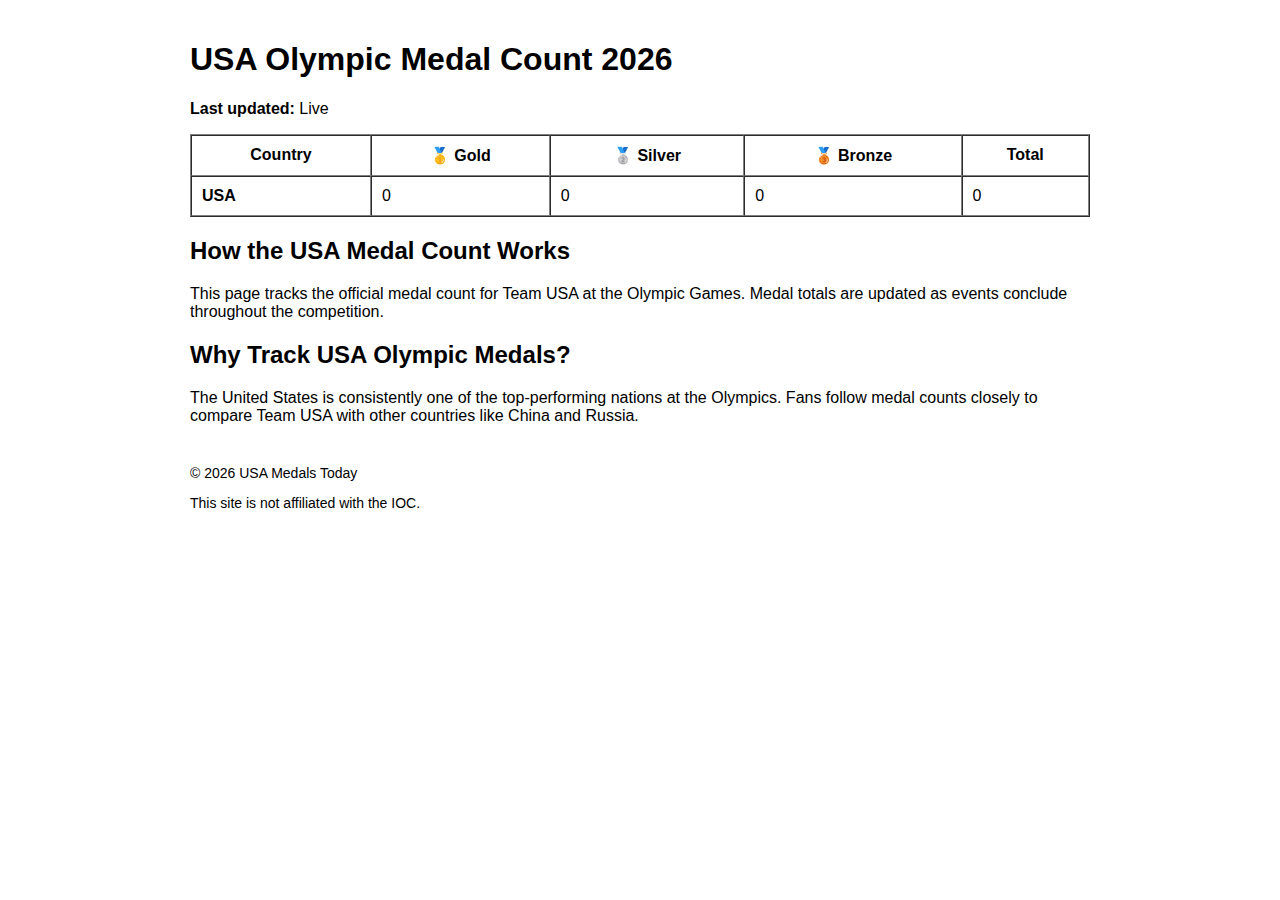
<file: index.html>
<!DOCTYPE html>
<html lang="en">
<head>
  <meta charset="UTF-8" />
  <title>USA Olympic Medal Count 2026 | Live Medal Tracker</title>
  <meta name="description" content="Live USA Olympic medal count updated daily. Track gold, silver, bronze, and total medals for Team USA." />
  <meta name="viewport" content="width=device-width, initial-scale=1.0" />
</head>
<body style="font-family: Arial, sans-serif; padding: 20px; max-width: 900px; margin: auto;">
  <h1>USA Olympic Medal Count 2026</h1>

  <p><strong>Last updated:</strong> Live</p>

  <table border="1" cellpadding="10" cellspacing="0" width="100%">
    <tr>
      <th>Country</th>
      <th>🥇 Gold</th>
      <th>🥈 Silver</th>
      <th>🥉 Bronze</th>
      <th>Total</th>
    </tr>
    <tr>
      <td><strong>USA</strong></td>
      <td>0</td>
      <td>0</td>
      <td>0</td>
      <td>0</td>
    </tr>
  </table>

  <h2>How the USA Medal Count Works</h2>
  <p>
    This page tracks the official medal count for Team USA at the Olympic Games.
    Medal totals are updated as events conclude throughout the competition.
  </p>

  <h2>Why Track USA Olympic Medals?</h2>
  <p>
    The United States is consistently one of the top-performing nations at the Olympics.
    Fans follow medal counts closely to compare Team USA with other countries like China and Russia.
  </p>

  <footer style="margin-top: 40px; font-size: 14px;">
    <p>© 2026 USA Medals Today</p>
    <p>This site is not affiliated with the IOC.</p>
  </footer>
</body>
</html>
</file>
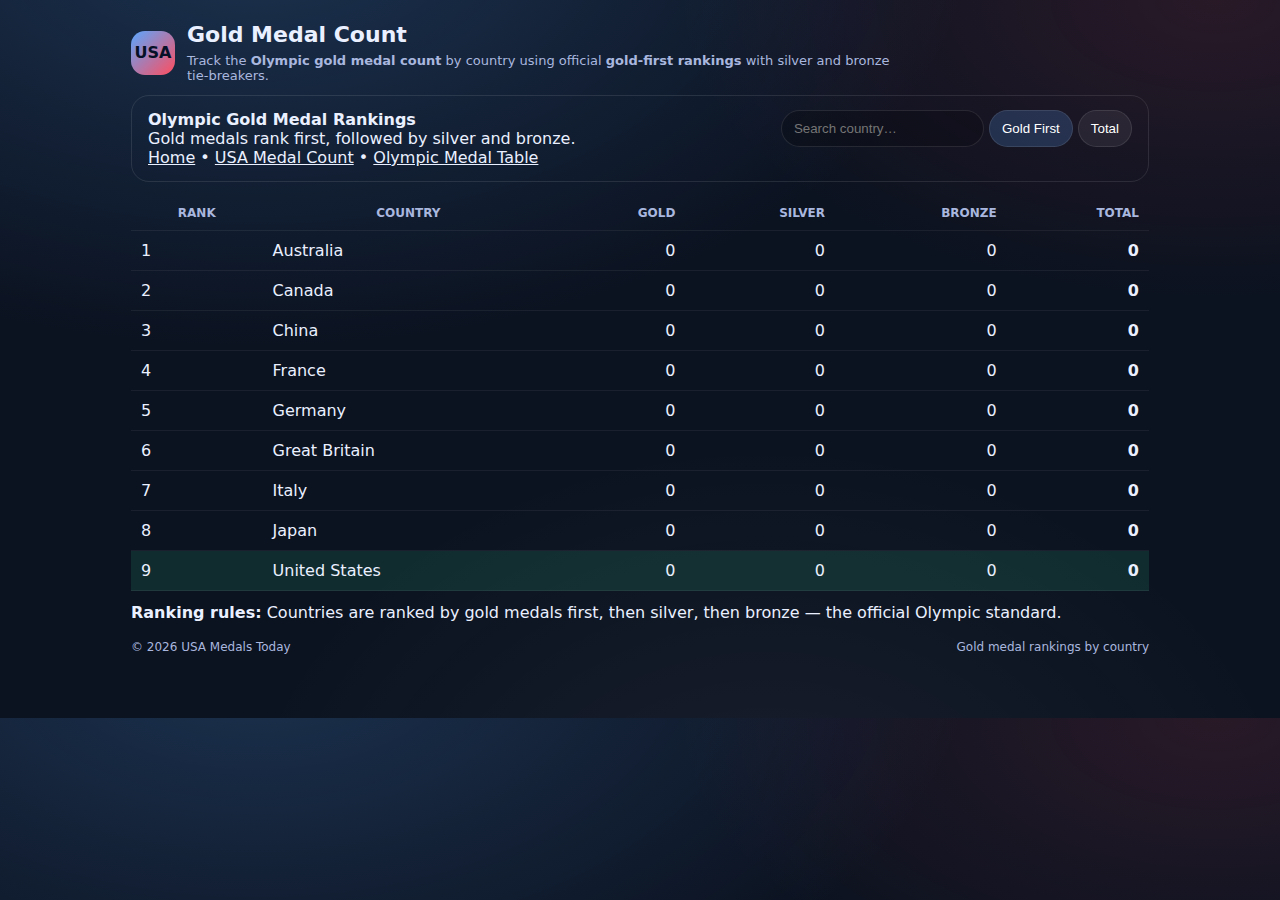
<file: public/gold-medal-count.html>
<!doctype html>
<html lang="en">
<head>
  <meta charset="utf-8" />
  <meta name="viewport" content="width=device-width,initial-scale=1" />
  <meta name="robots" content="index,follow" />
  <meta name="theme-color" content="#0b1220" />

  <title>Gold Medal Count | Olympic Gold Medals by Country</title>
  <meta name="description" content="Gold medal count with Olympic rankings by country. Track gold medals first with silver and bronze tie-breakers. Fast, mobile-friendly, and SEO-ready." />

  <!-- Canonical -->
  <link rel="canonical" href="https://usamedalstoday.com/gold-medal-count.html" />

  <!-- Open Graph -->
  <meta property="og:type" content="website" />
  <meta property="og:title" content="Gold Medal Count | Olympic Gold Medals by Country" />
  <meta property="og:description" content="Track the Olympic gold medal count and rankings by country using official gold-first standings." />
  <meta property="og:url" content="https://usamedalstoday.com/gold-medal-count.html" />

  <!-- Twitter -->
  <meta name="twitter:card" content="summary" />
  <meta name="twitter:title" content="Gold Medal Count | Olympic Gold Medals by Country" />
  <meta name="twitter:description" content="Track the Olympic gold medal count and rankings by country using official gold-first standings." />

  <!-- Structured Data -->
  <script type="application/ld+json">
  {
    "@context":"https://schema.org",
    "@type":"WebPage",
    "name":"Gold Medal Count",
    "url":"https://usamedalstoday.com/gold-medal-count.html",
    "description":"Gold medal count with Olympic rankings by country using gold-first standings.",
    "inLanguage":"en"
  }
  </script>

  <style>
    /* === SAME CSS AS OTHER PAGES (UNCHANGED) === */
    :root{
      --bg:#0b1220;
      --text:#eaf0ff;
      --muted:#a9b7df;
      --line:rgba(255,255,255,.10);
      --usaRed:#ff4d5e;
      --usaBlue:#5aa7ff;
      --usaWhite:rgba(255,255,255,.92);
      --accent: var(--usaBlue);
      --good:#38d996;
      --shadow: 0 10px 30px rgba(0,0,0,.35);
      --radius: 18px;
      --radius2: 14px;
      --max: 1050px;
      --sans: ui-sans-serif, system-ui, -apple-system, Segoe UI, Roboto, Helvetica, Arial, "Apple Color Emoji","Segoe UI Emoji";
    }
    *{box-sizing:border-box}
    body{
      margin:0;
      font-family: var(--sans);
      color: var(--text);
      background:
        radial-gradient(1200px 700px at 20% -10%, rgba(90,167,255,.22), transparent 60%),
        radial-gradient(900px 500px at 95% 0%, rgba(255,77,94,.12), transparent 60%),
        radial-gradient(900px 700px at 60% 120%, rgba(255,255,255,.06), transparent 60%),
        var(--bg);
    }
    a{color:inherit}
    .wrap{max-width:var(--max);margin:0 auto;padding:22px 16px 64px;}
    header{display:flex;gap:14px;justify-content:space-between;margin-bottom:12px;}
    @media(max-width:860px){header{flex-direction:column}}
    .brand{display:flex;gap:12px;align-items:center;}
    .logo{width:44px;height:44px;border-radius:14px;background:linear-gradient(135deg,#5aa7ff,#ff4d5e);display:grid;place-items:center;font-weight:900;color:#061026;}
    .brand h1{margin:0;font-size:22px}
    .brand p{margin:6px 0 0;color:var(--muted);font-size:13px;max-width:720px}
    .hero{border:1px solid var(--line);border-radius:var(--radius);margin-bottom:14px}
    .heroInner{padding:14px 16px;display:flex;justify-content:space-between;gap:12px;flex-wrap:wrap}
    .search{border-radius:999px;border:1px solid var(--line);padding:10px 12px;background:#0003;color:white}
    .pill{border-radius:999px;border:1px solid var(--line);padding:10px 12px;background:#fff1;color:white;cursor:pointer}
    .pill.primary{background:#5aa7ff33}
    table{width:100%;border-collapse:collapse}
    th,td{padding:10px;border-bottom:1px solid #ffffff10}
    th{font-size:12px;color:var(--muted);text-transform:uppercase}
    .countryCell{display:flex;gap:10px;align-items:center}
    .flag{font-size:16px}
    .num{text-align:right}
    .usaRow td{background:#38d99622}
    footer{margin-top:18px;font-size:12px;color:var(--muted);display:flex;justify-content:space-between;gap:10px;flex-wrap:wrap}
  </style>
</head>

<body>
<div class="wrap">
<header>
  <div class="brand">
    <div class="logo">USA</div>
    <div>
      <h1>Gold Medal Count</h1>
      <p>
        Track the <strong>Olympic gold medal count</strong> by country using official
        <strong>gold-first rankings</strong> with silver and bronze tie-breakers.
      </p>
    </div>
  </div>
</header>

<section class="hero">
  <div class="heroInner">
    <div>
      <strong>Olympic Gold Medal Rankings</strong>
      <div class="small">
        Gold medals rank first, followed by silver and bronze.
        <br>
        <a href="/">Home</a> •
        <a href="/usa-medal-count.html">USA Medal Count</a> •
        <a href="/olympic-medal-table.html">Olympic Medal Table</a>
      </div>
    </div>
    <div>
      <input id="search" class="search" placeholder="Search country…" />
      <button class="pill primary" id="btnSortGold">Gold First</button>
      <button class="pill" id="btnSortTotal">Total</button>
    </div>
  </div>
</section>

<table>
  <thead>
    <tr>
      <th>Rank</th>
      <th>Country</th>
      <th class="num">Gold</th>
      <th class="num">Silver</th>
      <th class="num">Bronze</th>
      <th class="num">Total</th>
    </tr>
  </thead>
  <tbody id="tableBody"></tbody>
</table>

<p class="small" style="margin-top:12px">
<strong>Ranking rules:</strong> Countries are ranked by gold medals first,
then silver, then bronze — the official Olympic standard.
</p>

<footer>
  <div>© <span id="year"></span> USA Medals Today</div>
  <div>Gold medal rankings by country</div>
</footer>
</div>

<script>
const ALL_COUNTRIES = ["United States","China","Japan","Great Britain","France","Germany","Italy","Australia","Canada"];
const MEDAL_OVERRIDES = {};
const tableBody = document.getElementById("tableBody");
const search = document.getElementById("search");
let sortMode = "gold";

function rows(){
  return ALL_COUNTRIES.map(c=>{
    const m = MEDAL_OVERRIDES[c]||{};
    const g=m.gold||0,s=m.silver||0,b=m.bronze||0;
    return {c,g,s,b,t:g+s+b};
  });
}

function render(){
  let r = rows();
  r.sort((a,b)=>{
    if(sortMode==="gold"){
      return b.g-a.g||b.s-a.s||b.b-a.b||a.c.localeCompare(b.c);
    }
    return b.t-a.t||b.g-a.g||b.s-a.s||b.b-a.b||a.c.localeCompare(b.c);
  });
  const q = search.value.toLowerCase();
  tableBody.innerHTML = r.filter(x=>x.c.toLowerCase().includes(q)).map((x,i)=>`
    <tr class="${x.c==="United States"?"usaRow":""}">
      <td>${i+1}</td>
      <td>${x.c}</td>
      <td class="num">${x.g}</td>
      <td class="num">${x.s}</td>
      <td class="num">${x.b}</td>
      <td class="num"><b>${x.t}</b></td>
    </tr>
  `).join("");
}

document.getElementById("btnSortGold").onclick=()=>{sortMode="gold";render();}
document.getElementById("btnSortTotal").onclick=()=>{sortMode="total";render();}
search.oninput=render;
document.getElementById("year").textContent=new Date().getFullYear();

render();
</script>
</body>
</html>
</file>
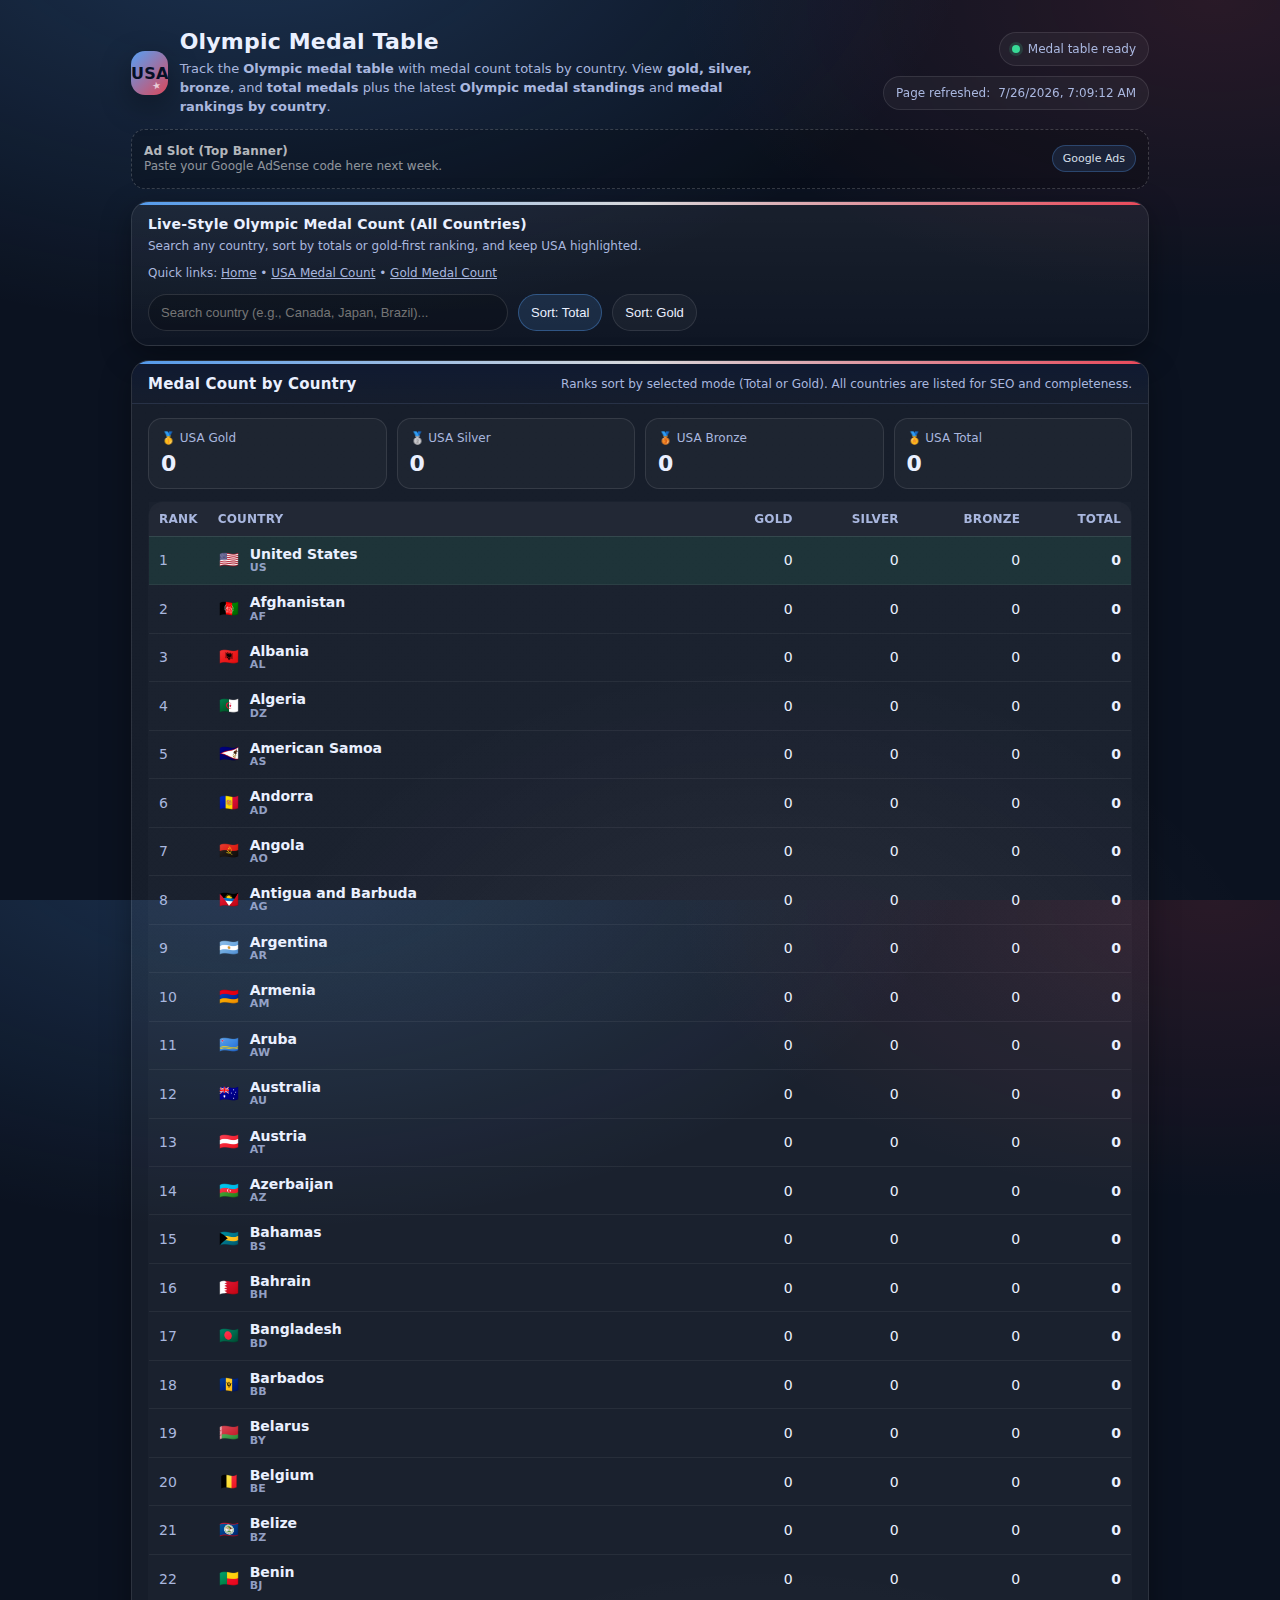
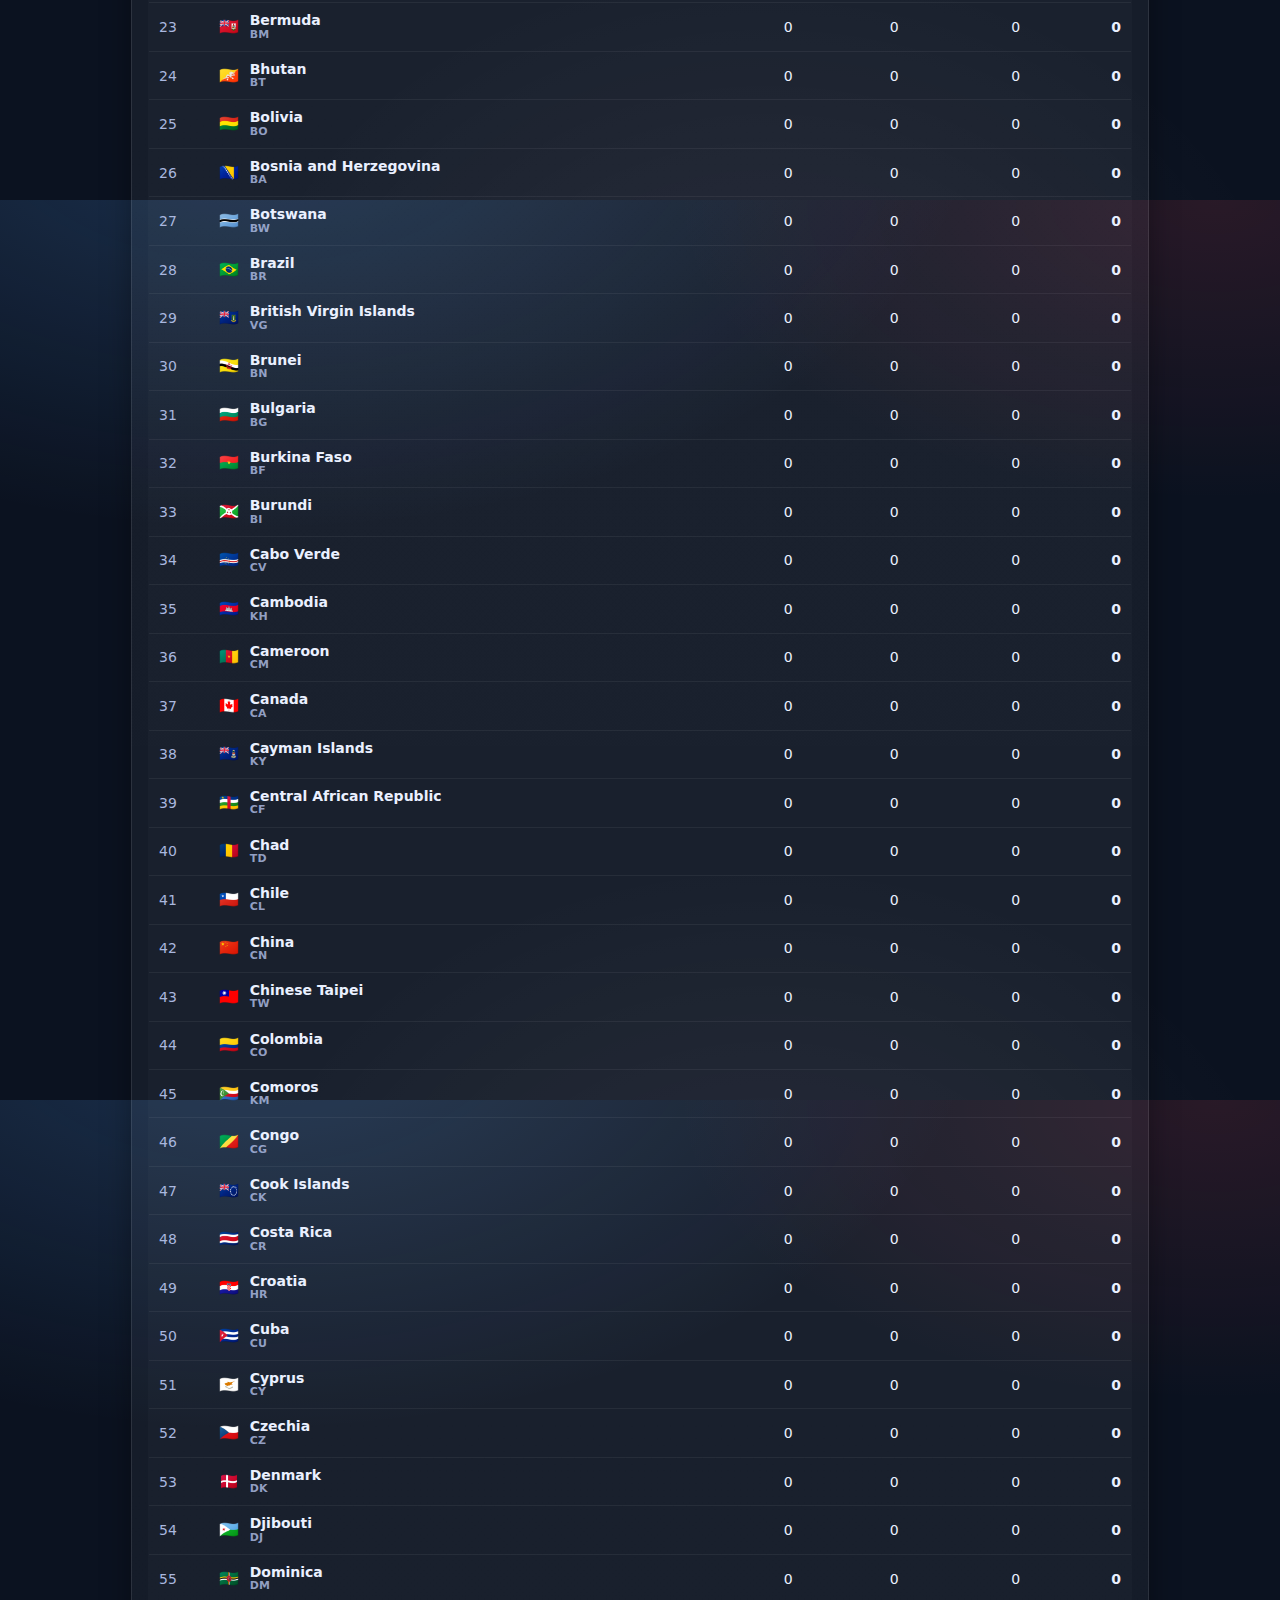
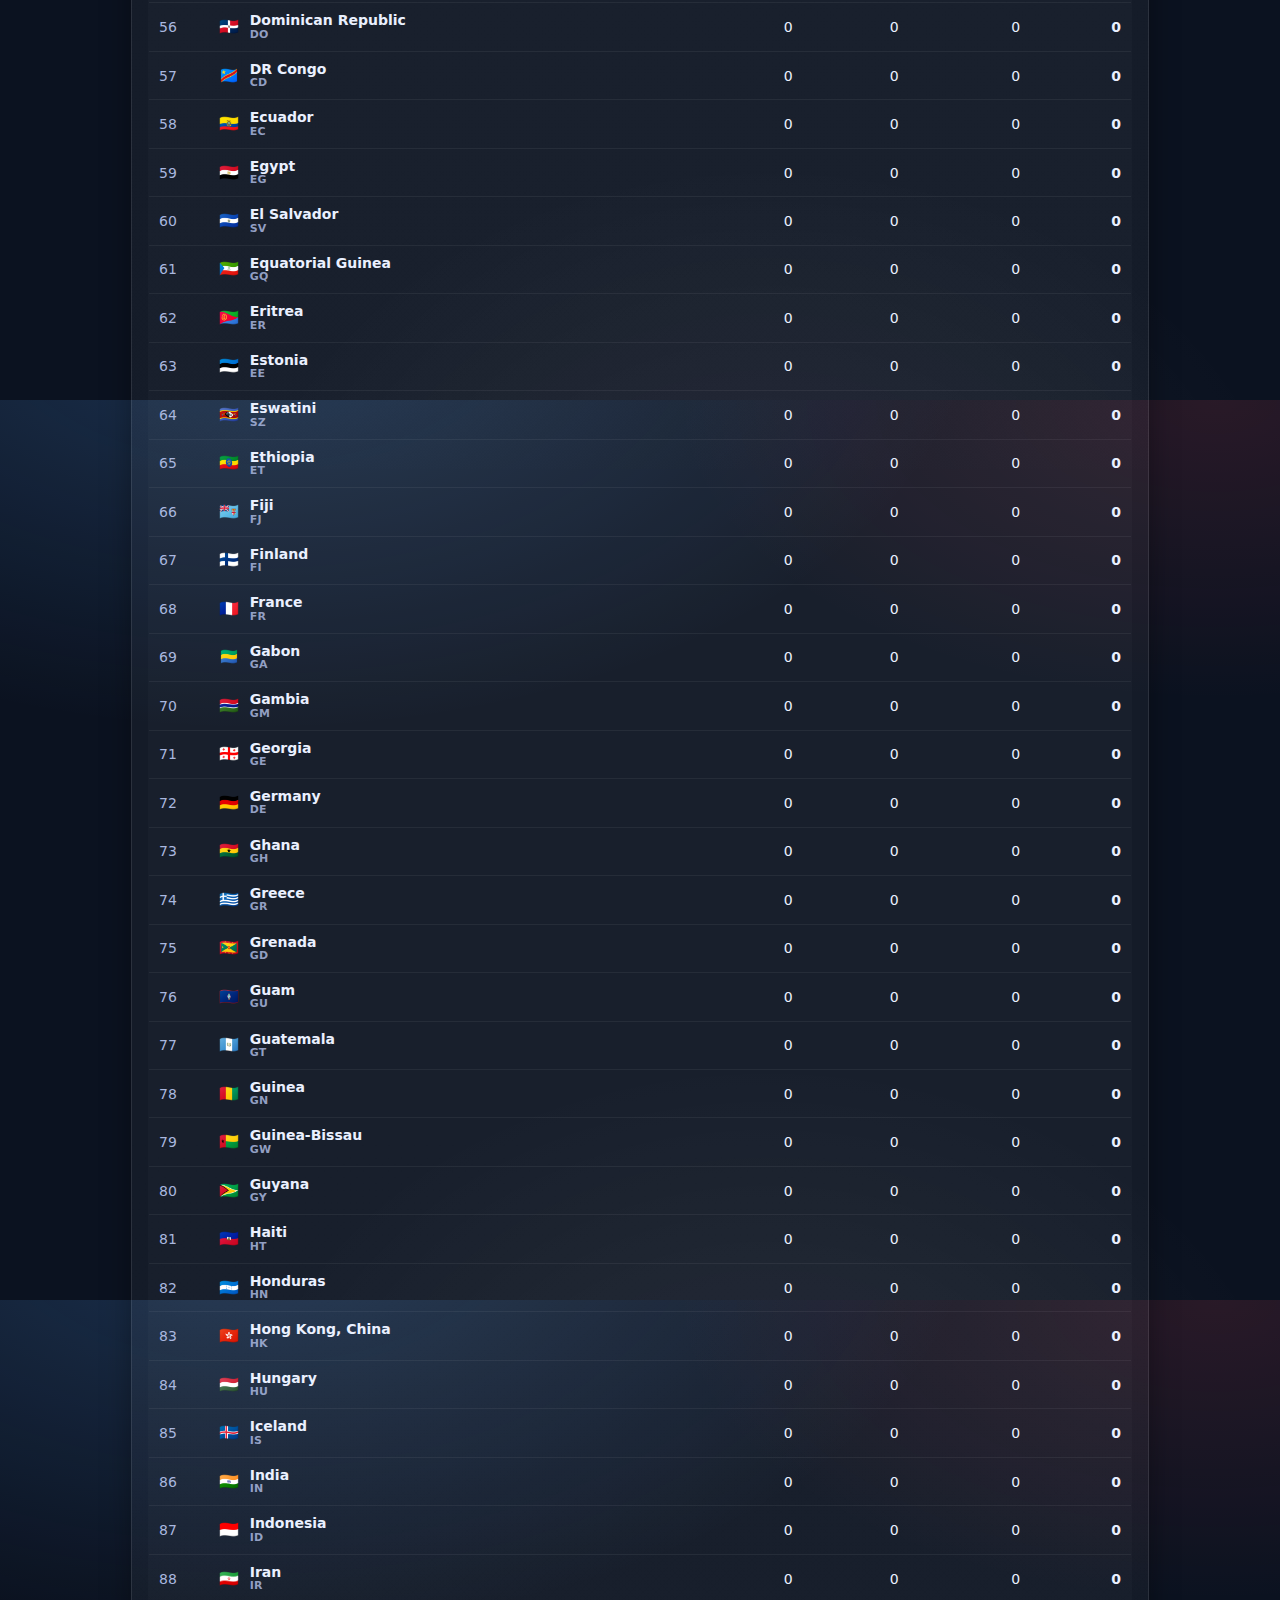
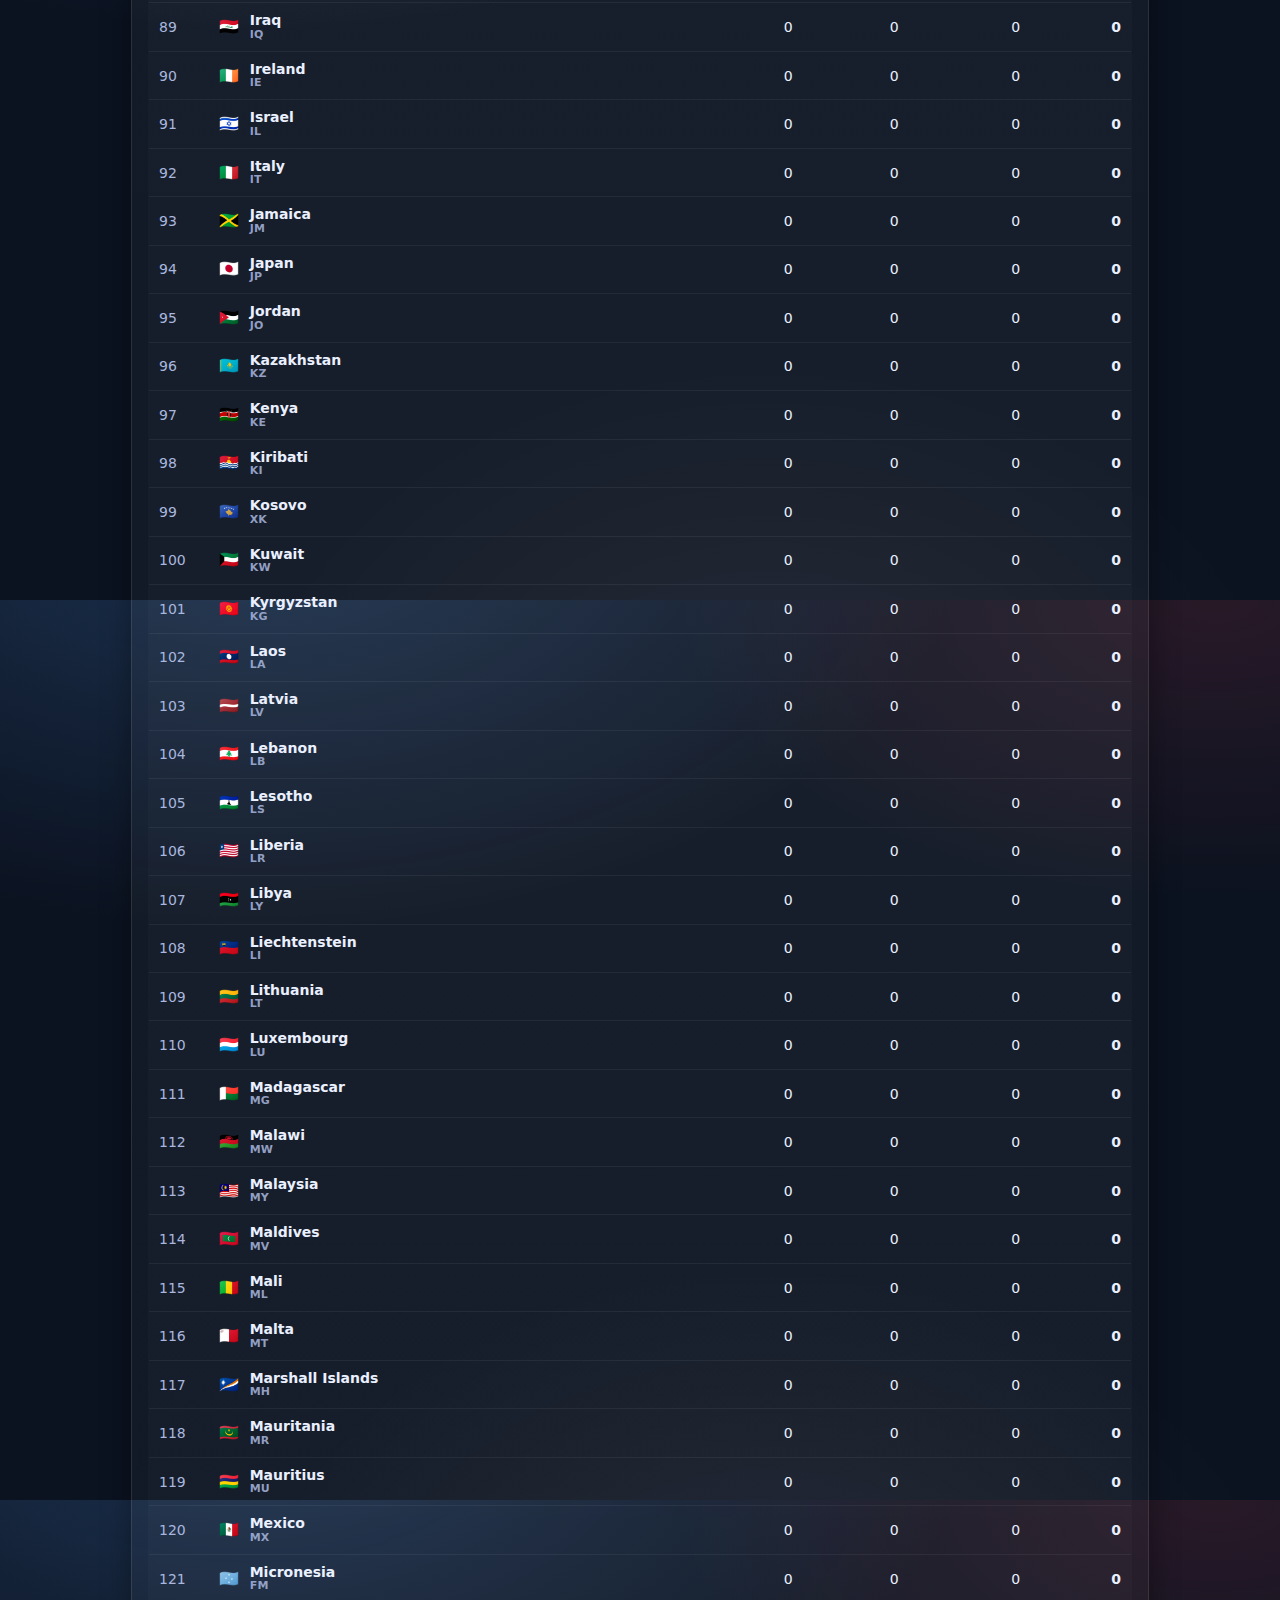
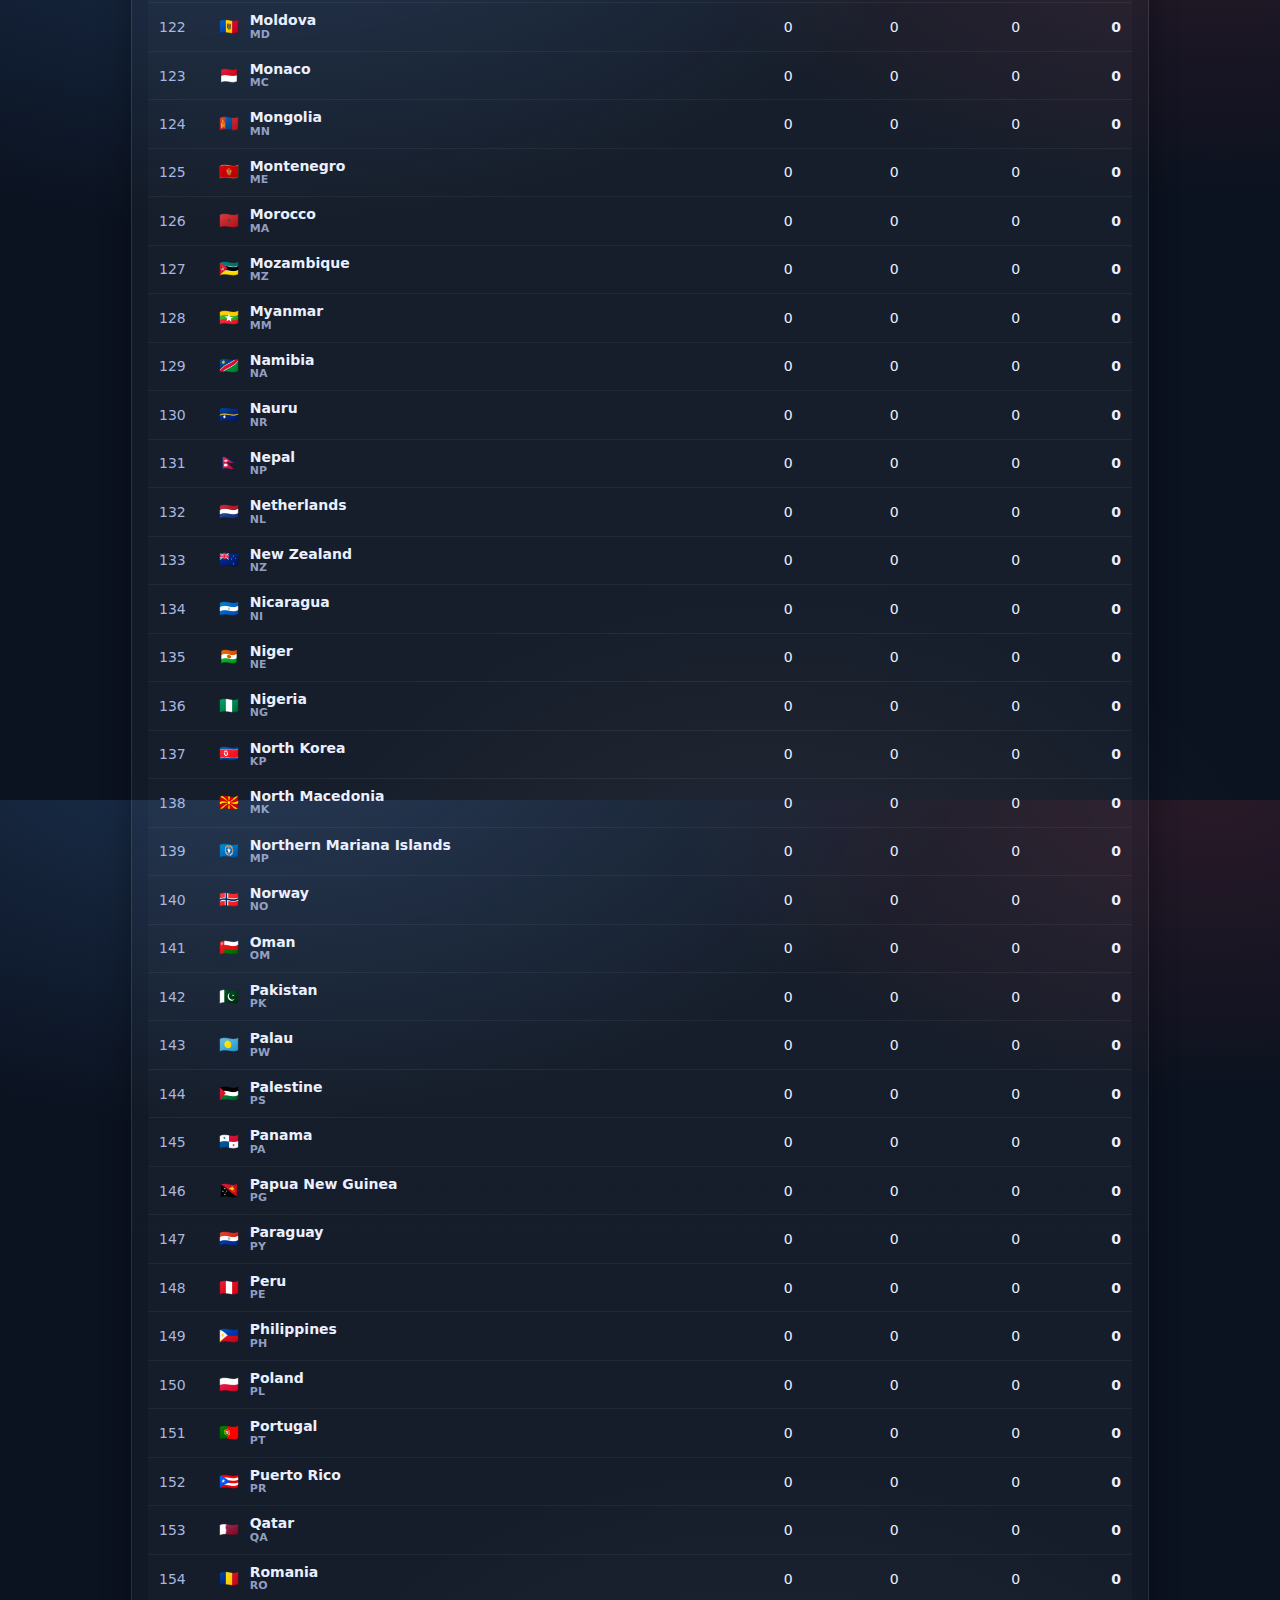
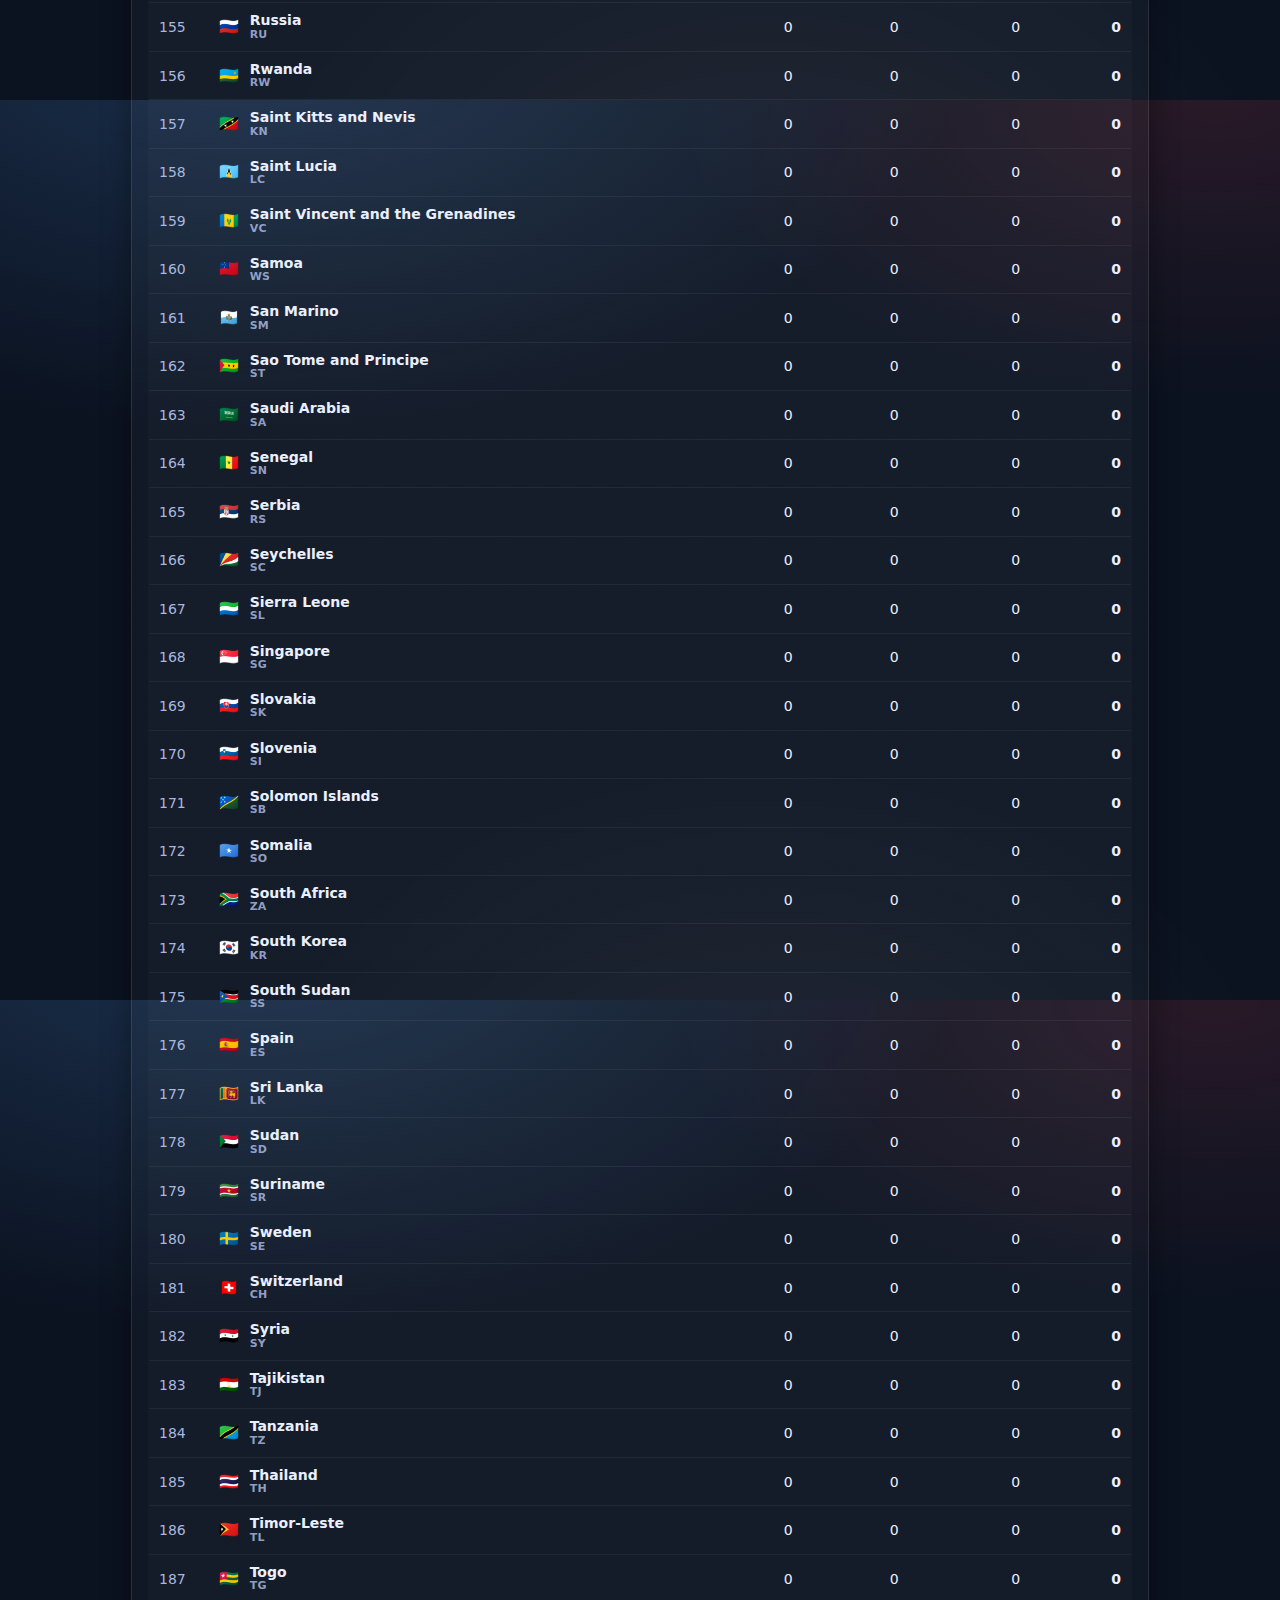
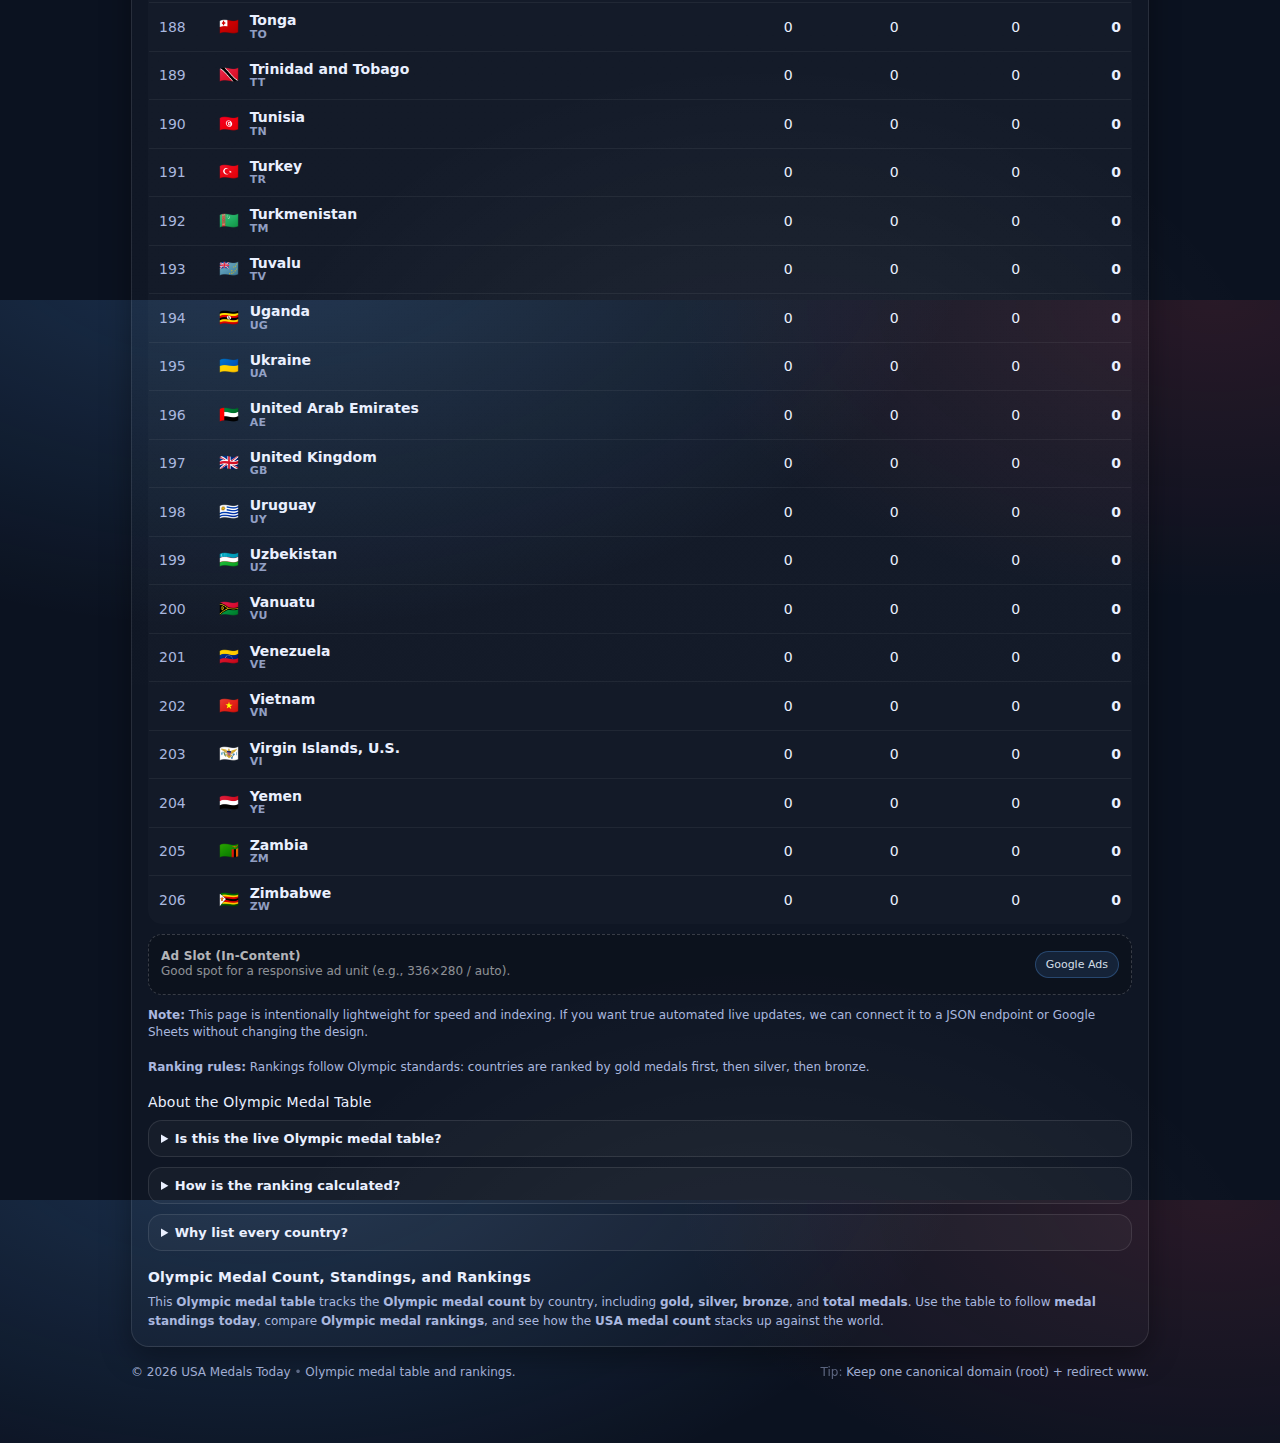
<file: public/olympic-medal-table.html>
<!doctype html>
<html lang="en">
<head>
  <script async src="https://pagead2.googlesyndication.com/pagead/js/adsbygoogle.js?client=ca-pub-8025748227928688"
     crossorigin="anonymous"></script>
  <meta charset="utf-8" />
  <meta name="viewport" content="width=device-width,initial-scale=1" />
  <meta name="robots" content="index,follow" />
  <meta name="theme-color" content="#0b1220" />

  <title>Olympic Medal Table | Live Medal Count by Country</title>
  <meta name="description" content="Olympic medal table with rankings by country. Track gold, silver, bronze, total medals, and medal standings today—fast, mobile-friendly, and SEO-ready." />

  <!-- Canonical -->
  <link rel="canonical" href="https://usamedalstoday.com/olympic-medal-table.html" />

  <!-- Open Graph -->
  <meta property="og:type" content="website" />
  <meta property="og:title" content="Olympic Medal Table | Live Medal Count by Country" />
  <meta property="og:description" content="Track the Olympic medal table with rankings by country—gold, silver, bronze, and total medals. Fast, mobile-friendly, and SEO-ready." />
  <meta property="og:url" content="https://usamedalstoday.com/olympic-medal-table.html" />

  <!-- Twitter -->
  <meta name="twitter:card" content="summary" />
  <meta name="twitter:title" content="Olympic Medal Table | Live Medal Count by Country" />
  <meta name="twitter:description" content="Track the Olympic medal table with rankings by country—gold, silver, bronze, and total medals. Fast, mobile-friendly, and SEO-ready." />

  <!-- Structured Data -->
  <script type="application/ld+json">
  {
    "@context":"https://schema.org",
    "@type":"WebPage",
    "name":"Olympic Medal Table",
    "url":"https://usamedalstoday.com/olympic-medal-table.html",
    "description":"Olympic medal table with rankings by country. Track gold, silver, bronze, and total medals.",
    "inLanguage":"en"
  }
  </script>

  <style>
    :root{
      --bg:#0b1220;
      --text:#eaf0ff;
      --muted:#a9b7df;
      --line:rgba(255,255,255,.10);

      /* USA accents (subtle; brand consistent across site) */
      --usaRed:#ff4d5e;
      --usaBlue:#5aa7ff;
      --usaWhite:rgba(255,255,255,.92);

      --accent: var(--usaBlue);
      --good:#38d996;
      --shadow: 0 10px 30px rgba(0,0,0,.35);
      --radius: 18px;
      --radius2: 14px;
      --max: 1050px;
      --sans: ui-sans-serif, system-ui, -apple-system, Segoe UI, Roboto, Helvetica, Arial, "Apple Color Emoji","Segoe UI Emoji";
    }

    *{box-sizing:border-box}
    html,body{height:100%}
    body{
      margin:0;
      font-family: var(--sans);
      color: var(--text);
      background:
        radial-gradient(1200px 700px at 20% -10%, rgba(90,167,255,.22), transparent 60%),
        radial-gradient(900px 500px at 95% 0%, rgba(255,77,94,.12), transparent 60%),
        radial-gradient(900px 700px at 60% 120%, rgba(255,255,255,.06), transparent 60%),
        var(--bg);
    }

    a{color:inherit}
    .wrap{
      max-width: var(--max);
      margin: 0 auto;
      padding: 22px 16px 64px;
    }

    header{
      display:flex;
      gap:14px;
      align-items:flex-start;
      justify-content:space-between;
      margin: 8px 0 12px;
    }
    @media (max-width: 860px){
      header{flex-direction:column}
    }

    .brand{display:flex; gap:12px; align-items:center;}
    .logo{
      width:44px;height:44px;border-radius: 14px;
      background: linear-gradient(135deg, rgba(90,167,255,.95), rgba(255,77,94,.85));
      box-shadow: var(--shadow);
      display:grid;place-items:center;
      font-weight:900;
      color:#061026;
      letter-spacing:.3px;
      position:relative;
      overflow:hidden;
    }
    .logo::after{
      content:"★";
      position:absolute;
      right:6px;
      bottom:4px;
      font-size:10px;
      color: rgba(255,255,255,.7);
      text-shadow: 0 2px 10px rgba(255,255,255,.12);
      transform: rotate(-10deg);
    }
    .brand h1{
      margin:0;
      line-height:1.1;
      font-size: 22px;
      letter-spacing: .2px;
    }
    .brand p{
      margin: 6px 0 0;
      color: var(--muted);
      font-size: 13px;
      max-width: 720px;
      line-height:1.45;
    }

    .chipRow{
      display:flex;
      flex-wrap:wrap;
      gap:10px;
      justify-content:flex-end;
      margin-top: 2px;
    }
    @media (max-width: 860px){
      .chipRow{justify-content:flex-start}
    }
    .chip{
      border:1px solid var(--line);
      background: rgba(255,255,255,.04);
      border-radius: 999px;
      padding: 9px 12px;
      font-size: 12px;
      color: var(--muted);
      backdrop-filter: blur(8px);
      display:flex;
      gap:8px;
      align-items:center;
      white-space:nowrap;
    }
    .dot{
      width:8px;height:8px;border-radius:99px;background:var(--good);
      box-shadow: 0 0 0 3px rgba(56,217,150,.16);
    }

    .hero{
      margin: 10px 0 14px;
      border-radius: var(--radius);
      border: 1px solid var(--line);
      background: linear-gradient(180deg, rgba(255,255,255,.06), rgba(255,255,255,.02));
      box-shadow: var(--shadow);
      overflow:hidden;
      position:relative;
    }

    .hero::before,
    .card::before{
      content:"";
      position:absolute;
      left:0; right:0; top:0;
      height:3px;
      background: linear-gradient(90deg, var(--usaBlue), var(--usaWhite), var(--usaRed));
      opacity:.9;
    }

    .heroInner{
      padding: 14px 16px;
      display:flex;
      flex-wrap:wrap;
      gap: 12px;
      align-items:center;
      justify-content:space-between;
    }
    .heroTitle{
      display:flex;
      flex-direction:column;
      gap:6px;
    }
    .heroTitle strong{
      font-size: 14px;
      letter-spacing:.2px;
    }
    .heroTitle span{
      font-size: 12px;
      color: var(--muted);
      line-height:1.35;
    }
    .navLinks{margin-top:6px;}
    .navLinks a{text-decoration:underline;}

    .searchRow{
      display:flex;
      gap:10px;
      align-items:center;
      flex-wrap:wrap;
    }
    .search{
      width: min(360px, 74vw);
      border-radius: 999px;
      border: 1px solid rgba(255,255,255,.12);
      background: rgba(0,0,0,.18);
      color: var(--text);
      padding: 10px 12px;
      outline:none;
      font-size: 13px;
    }
    .search:focus{border-color: rgba(90,167,255,.45)}
    .pill{
      border:1px solid var(--line);
      background: rgba(255,255,255,.04);
      border-radius: 999px;
      padding: 10px 12px;
      font-size: 13px;
      cursor:pointer;
      transition: transform .04s ease, background .2s ease, border-color .2s ease;
      color: var(--text);
    }
    .pill:hover{background: rgba(255,255,255,.06); border-color: rgba(90,167,255,.35)}
    .pill:active{transform: translateY(1px)}
    .pill.primary{background: rgba(90,167,255,.14); border-color: rgba(90,167,255,.35)}

    .grid{display:grid; grid-template-columns: 1fr; gap: 14px;}

    .card{
      background: linear-gradient(180deg, rgba(255,255,255,.05), rgba(255,255,255,.02));
      border: 1px solid var(--line);
      border-radius: var(--radius);
      box-shadow: var(--shadow);
      overflow:hidden;
      position:relative;
    }
    .cardHead{
      padding: 14px 16px 10px;
      border-bottom: 1px solid var(--line);
      display:flex;
      align-items:flex-end;
      justify-content:space-between;
      gap: 10px;
      background: linear-gradient(180deg, rgba(15,26,51,.9), rgba(15,26,51,.2));
    }
    .cardHead h2{
      margin:0;
      font-size: 15px;
      letter-spacing:.2px;
    }
    .small{
      color: var(--muted);
      font-size: 12px;
      line-height:1.3;
    }
    .cardBody{padding: 14px 16px 16px}

    /* --- Google Ads placeholders --- */
    .adSlot{
      border: 1px dashed rgba(255,255,255,.18);
      border-radius: var(--radius2);
      background: rgba(0,0,0,.18);
      padding: 14px 12px;
      color: rgba(255,255,255,.70);
      font-size: 12px;
      display:flex;
      align-items:center;
      justify-content:space-between;
      gap:12px;
      margin: 10px 0 12px;
    }
    .adSlot strong{font-size:12px; letter-spacing:.2px}
    .adBadge{
      font-size: 11px;
      padding: 6px 10px;
      border-radius: 999px;
      background: rgba(90,167,255,.12);
      border: 1px solid rgba(90,167,255,.28);
      color: rgba(233,243,255,.9);
      white-space:nowrap;
    }
    .adHint{
      color: rgba(255,255,255,.55);
      line-height:1.35;
    }

    .kpis{
      display:grid;
      grid-template-columns: repeat(4, 1fr);
      gap: 10px;
      margin-bottom: 12px;
    }
    @media (max-width: 740px){
      .kpis{grid-template-columns: 1fr 1fr}
    }
    @media (max-width: 420px){
      .kpis{grid-template-columns: 1fr}
    }
    .kpi{
      background: rgba(255,255,255,.03);
      border: 1px solid var(--line);
      border-radius: var(--radius2);
      padding: 12px 12px;
    }
    .kpi .label{
      font-size: 12px;
      color: var(--muted);
      display:flex;
      align-items:center;
      gap:8px;
    }
    .kpi .value{
      margin-top:6px;
      font-size: 22px;
      font-weight: 800;
      letter-spacing:.2px;
    }

    table{
      width:100%;
      border-collapse:collapse;
      overflow:hidden;
      border-radius: var(--radius2);
      border: 1px solid var(--line);
      background: rgba(255,255,255,.02);
    }
    thead th{
      text-align:left;
      font-size: 12px;
      color: var(--muted);
      padding: 10px 10px;
      border-bottom: 1px solid var(--line);
      background: rgba(255,255,255,.03);
      letter-spacing:.2px;
      text-transform: uppercase;

      position: sticky;
      top: 0;
      z-index: 2;
      backdrop-filter: blur(10px);
    }

    tbody td{
      padding: 10px 10px;
      border-bottom: 1px solid rgba(255,255,255,.06);
      font-size: 14px;
    }
    tbody tr:last-child td{border-bottom:none}
    tbody tr:hover td{background: rgba(90,167,255,.06)}
    .rank{font-variant-numeric: tabular-nums; color: var(--muted); width: 58px}
    .country{font-weight:700}
    .num{font-variant-numeric: tabular-nums; text-align:right}
    .right{text-align:right}

    .countryCell{
      display:flex;
      align-items:center;
      gap:10px;
      min-width: 180px;
    }
    .flag{
      width: 22px;
      text-align:center;
      font-size: 16px;
      line-height:1;
      filter: saturate(1.05);
    }
    .countryName{
      display:flex;
      flex-direction:column;
      line-height:1.1;
    }
    .countryName small{
      font-size: 11px;
      color: rgba(169,183,223,.85);
      font-weight: 600;
      letter-spacing:.2px;
    }

    .usaRow td{
      background: rgba(56,217,150,.10);
    }
    tbody tr.usaRow:hover td{
      background: rgba(56,217,150,.14);
    }

    .note{
      margin-top: 12px;
      font-size: 12px;
      color: var(--muted);
      line-height:1.45;
    }

    .faqTitle{
      margin: 18px 0 6px;
      font-size: 14px;
      letter-spacing:.2px;
      color: var(--text);
    }
    .faq{
      display:grid;
      gap: 10px;
      margin-top: 10px;
    }
    .faq details{
      border: 1px solid var(--line);
      border-radius: var(--radius2);
      background: rgba(255,255,255,.03);
      padding: 10px 12px;
    }
    .faq summary{
      cursor:pointer;
      font-weight:700;
      font-size: 13px;
    }
    .faq p{
      margin: 8px 0 0;
      color: var(--muted);
      font-size: 12px;
      line-height:1.5;
    }

    footer{
      margin-top: 18px;
      color: var(--muted);
      font-size: 12px;
      display:flex;
      flex-wrap:wrap;
      gap: 10px;
      justify-content:space-between;
      align-items:center;
    }
    .sep{opacity:.5}
  </style>
</head>

<body>
  <div class="wrap">
    <header>
      <div class="brand">
        <div class="logo">USA</div>
        <div>
          <h1>Olympic Medal Table</h1>
          <p>
            Track the <strong>Olympic medal table</strong> with medal count totals by country.
            View <strong>gold, silver, bronze</strong>, and <strong>total medals</strong> plus the latest
            <strong>Olympic medal standings</strong> and <strong>medal rankings by country</strong>.
          </p>
        </div>
      </div>

      <div class="chipRow">
        <div class="chip"><span class="dot"></span><span id="statusText">Medal table ready</span></div>
        <div class="chip">Page refreshed: <span id="lastUpdated">—</span></div>
      </div>
    </header>

    <!-- ✅ Google Ads placeholder (top) -->
    <div class="adSlot" aria-label="Google Ads placeholder top">
      <div>
        <strong>Ad Slot (Top Banner)</strong>
        <div class="adHint">Paste your Google AdSense code here next week.</div>
      </div>
      <div class="adBadge">Google Ads</div>
    </div>

    <section class="hero" aria-label="Controls">
      <div class="heroInner">
        <div class="heroTitle">
          <strong>Live-Style Olympic Medal Count (All Countries)</strong>
          <span>Search any country, sort by totals or gold-first ranking, and keep USA highlighted.</span>
          <div class="navLinks small">
            Quick links:
            <a href="/">Home</a> •
            <a href="/usa-medal-count.html">USA Medal Count</a> •
            <a href="/gold-medal-count.html">Gold Medal Count</a>
          </div>
        </div>
        <div class="searchRow">
          <input id="search" class="search" type="search" placeholder="Search country (e.g., Canada, Japan, Brazil)..." autocomplete="off" />
          <button class="pill primary" id="btnSortTotal" type="button">Sort: Total</button>
          <button class="pill" id="btnSortGold" type="button">Sort: Gold</button>
        </div>
      </div>
    </section>

    <div class="grid">
      <section class="card" aria-label="Medal Count Table">
        <div class="cardHead">
          <h2>Medal Count by Country</h2>
          <div class="small">Ranks sort by selected mode (Total or Gold). All countries are listed for SEO and completeness.</div>
        </div>

        <div class="cardBody">
          <div class="kpis">
            <div class="kpi">
              <div class="label">🥇 USA Gold</div>
              <div class="value" id="usaGold">—</div>
            </div>
            <div class="kpi">
              <div class="label">🥈 USA Silver</div>
              <div class="value" id="usaSilver">—</div>
            </div>
            <div class="kpi">
              <div class="label">🥉 USA Bronze</div>
              <div class="value" id="usaBronze">—</div>
            </div>
            <div class="kpi">
              <div class="label">🏅 USA Total</div>
              <div class="value" id="usaTotal">—</div>
            </div>
          </div>

          <table aria-label="Olympic medal count table">
            <thead>
              <tr>
                <th class="rank">Rank</th>
                <th>Country</th>
                <th class="right">Gold</th>
                <th class="right">Silver</th>
                <th class="right">Bronze</th>
                <th class="right">Total</th>
              </tr>
            </thead>
            <tbody id="tableBody"></tbody>
          </table>

          <!-- ✅ Google Ads placeholder (in-content / mid) -->
          <div class="adSlot" aria-label="Google Ads placeholder mid">
            <div>
              <strong>Ad Slot (In-Content)</strong>
              <div class="adHint">Good spot for a responsive ad unit (e.g., 336×280 / auto).</div>
            </div>
            <div class="adBadge">Google Ads</div>
          </div>

          <div class="note">
            <strong>Note:</strong> This page is intentionally lightweight for speed and indexing. If you want true automated live updates,
            we can connect it to a JSON endpoint or Google Sheets without changing the design.
            <br><br>
            <strong>Ranking rules:</strong> Rankings follow Olympic standards: countries are ranked by gold medals first, then silver, then bronze.
          </div>

          <div class="faqTitle">About the Olympic Medal Table</div>

          <div class="faq" aria-label="FAQ">
            <details>
              <summary>Is this the live Olympic medal table?</summary>
              <p>
                The layout is live and SEO-ready. Medal totals can be updated instantly by editing the update map in the code, or later by connecting a live feed.
              </p>
            </details>
            <details>
              <summary>How is the ranking calculated?</summary>
              <p>
                You can sort by <b>Total medals</b> (default) or by <b>Gold medals</b> (official-style ranking). Ties break by silver, then bronze, then alphabetical.
              </p>
            </details>
            <details>
              <summary>Why list every country?</summary>
              <p>
                Having every country listed helps users search quickly and helps search engines understand the page is a comprehensive Olympic medal table and medal count by country.
              </p>
            </details>
          </div>

          <h2 class="faqTitle">Olympic Medal Count, Standings, and Rankings</h2>
          <p class="small" style="margin:8px 0 0; line-height:1.55;">
            This <strong>Olympic medal table</strong> tracks the <strong>Olympic medal count</strong> by country,
            including <strong>gold, silver, bronze</strong>, and <strong>total medals</strong>. Use the table to follow
            <strong>medal standings today</strong>, compare <strong>Olympic medal rankings</strong>, and see how the
            <strong>USA medal count</strong> stacks up against the world.
          </p>
        </div>
      </section>
    </div>

    <footer>
      <div>
        © <span id="year"></span> USA Medals Today <span class="sep">•</span>
        Olympic medal table and rankings.
      </div>
      <div>
        <span class="sep">Tip:</span> Keep one canonical domain (root) + redirect www.
      </div>
    </footer>
  </div>

  <script>
    /**
     * ✅ Updating medals (simple)
     * Add updates in MEDAL_OVERRIDES below, like:
     * "United States": { gold: 10, silver: 8, bronze: 12 },
     * "Japan": { gold: 7, silver: 4, bronze: 5 },
     */

    const ALL_COUNTRIES = [
      "Afghanistan","Albania","Algeria","American Samoa","Andorra","Angola","Antigua and Barbuda","Argentina","Armenia","Aruba",
      "Australia","Austria","Azerbaijan","Bahamas","Bahrain","Bangladesh","Barbados","Belarus","Belgium","Belize","Benin","Bermuda",
      "Bhutan","Bolivia","Bosnia and Herzegovina","Botswana","Brazil","British Virgin Islands","Brunei","Bulgaria","Burkina Faso",
      "Burundi","Cabo Verde","Cambodia","Cameroon","Canada","Cayman Islands","Central African Republic","Chad","Chile","China",
      "Chinese Taipei","Colombia","Comoros","Congo","Cook Islands","Costa Rica","Croatia","Cuba","Cyprus","Czechia","Denmark",
      "Djibouti","Dominica","Dominican Republic","DR Congo","Ecuador","Egypt","El Salvador","Equatorial Guinea","Eritrea","Estonia",
      "Eswatini","Ethiopia","Fiji","Finland","France","Gabon","Gambia","Georgia","Germany","Ghana","Greece","Grenada","Guam",
      "Guatemala","Guinea","Guinea-Bissau","Guyana","Haiti","Honduras","Hong Kong, China","Hungary","Iceland","India","Indonesia",
      "Iran","Iraq","Ireland","Israel","Italy","Jamaica","Japan","Jordan","Kazakhstan","Kenya","Kiribati","Kosovo","Kuwait",
      "Kyrgyzstan","Laos","Latvia","Lebanon","Lesotho","Liberia","Libya","Liechtenstein","Lithuania","Luxembourg","Madagascar",
      "Malawi","Malaysia","Maldives","Mali","Malta","Marshall Islands","Mauritania","Mauritius","Mexico","Micronesia","Moldova",
      "Monaco","Mongolia","Montenegro","Morocco","Mozambique","Myanmar","Namibia","Nauru","Nepal","Netherlands","New Zealand",
      "Nicaragua","Niger","Nigeria","North Korea","North Macedonia","Northern Mariana Islands","Norway","Oman","Pakistan","Palau",
      "Palestine","Panama","Papua New Guinea","Paraguay","Peru","Philippines","Poland","Portugal","Puerto Rico","Qatar","Romania",
      "Russia","Rwanda","Saint Kitts and Nevis","Saint Lucia","Saint Vincent and the Grenadines","Samoa","San Marino",
      "Sao Tome and Principe","Saudi Arabia","Senegal","Serbia","Seychelles","Sierra Leone","Singapore","Slovakia","Slovenia",
      "Solomon Islands","Somalia","South Africa","South Korea","South Sudan","Spain","Sri Lanka","Sudan","Suriname","Sweden",
      "Switzerland","Syria","Tajikistan","Tanzania","Thailand","Timor-Leste","Togo","Tonga","Trinidad and Tobago","Tunisia","Turkey",
      "Turkmenistan","Tuvalu","Uganda","Ukraine","United Arab Emirates","United Kingdom","United States","Uruguay","Uzbekistan",
      "Vanuatu","Venezuela","Vietnam","Virgin Islands, U.S.","Yemen","Zambia","Zimbabwe"
    ];

    const MEDAL_OVERRIDES = {
      // Example:
      // "United States": { gold: 10, silver: 8, bronze: 12 }
    };

    const els = {
      tableBody: document.getElementById("tableBody"),
      lastUpdated: document.getElementById("lastUpdated"),
      year: document.getElementById("year"),
      usaGold: document.getElementById("usaGold"),
      usaSilver: document.getElementById("usaSilver"),
      usaBronze: document.getElementById("usaBronze"),
      usaTotal: document.getElementById("usaTotal"),
      search: document.getElementById("search"),
      btnSortTotal: document.getElementById("btnSortTotal"),
      btnSortGold: document.getElementById("btnSortGold")
    };

    let sortMode = "total"; // "total" or "gold"

    function escapeHtml(str){
      return String(str)
        .replaceAll("&", "&amp;")
        .replaceAll("<", "&lt;")
        .replaceAll(">", "&gt;")
        .replaceAll('"', "&quot;")
        .replaceAll("'", "&#039;");
    }

    function iso2ToFlagEmoji(iso2){
      if(!iso2 || iso2.length !== 2) return "🏳️";
      const code = iso2.toUpperCase();
      const A = 0x1F1E6;
      const base = "A".charCodeAt(0);
      const first = code.charCodeAt(0) - base + A;
      const second = code.charCodeAt(1) - base + A;
      return String.fromCodePoint(first, second);
    }

    const COUNTRY_TO_ISO2 = {
      "Afghanistan":"AF","Albania":"AL","Algeria":"DZ","American Samoa":"AS","Andorra":"AD","Angola":"AO",
      "Antigua and Barbuda":"AG","Argentina":"AR","Armenia":"AM","Aruba":"AW","Australia":"AU","Austria":"AT",
      "Azerbaijan":"AZ","Bahamas":"BS","Bahrain":"BH","Bangladesh":"BD","Barbados":"BB","Belarus":"BY","Belgium":"BE",
      "Belize":"BZ","Benin":"BJ","Bermuda":"BM","Bhutan":"BT","Bolivia":"BO","Bosnia and Herzegovina":"BA","Botswana":"BW",
      "Brazil":"BR","British Virgin Islands":"VG","Brunei":"BN","Bulgaria":"BG","Burkina Faso":"BF","Burundi":"BI",
      "Cabo Verde":"CV","Cambodia":"KH","Cameroon":"CM","Canada":"CA","Cayman Islands":"KY","Central African Republic":"CF",
      "Chad":"TD","Chile":"CL","China":"CN","Chinese Taipei":"TW","Colombia":"CO","Comoros":"KM","Congo":"CG","Cook Islands":"CK",
      "Costa Rica":"CR","Croatia":"HR","Cuba":"CU","Cyprus":"CY","Czechia":"CZ","Denmark":"DK","Djibouti":"DJ","Dominica":"DM",
      "Dominican Republic":"DO","DR Congo":"CD","Ecuador":"EC","Egypt":"EG","El Salvador":"SV","Equatorial Guinea":"GQ","Eritrea":"ER",
      "Estonia":"EE","Eswatini":"SZ","Ethiopia":"ET","Fiji":"FJ","Finland":"FI","France":"FR","Gabon":"GA","Gambia":"GM","Georgia":"GE",
      "Germany":"DE","Ghana":"GH","Greece":"GR","Grenada":"GD","Guam":"GU","Guatemala":"GT","Guinea":"GN","Guinea-Bissau":"GW",
      "Guyana":"GY","Haiti":"HT","Honduras":"HN","Hong Kong, China":"HK","Hungary":"HU","Iceland":"IS","India":"IN","Indonesia":"ID",
      "Iran":"IR","Iraq":"IQ","Ireland":"IE","Israel":"IL","Italy":"IT","Jamaica":"JM","Japan":"JP","Jordan":"JO","Kazakhstan":"KZ",
      "Kenya":"KE","Kiribati":"KI","Kosovo":"XK","Kuwait":"KW","Kyrgyzstan":"KG","Laos":"LA","Latvia":"LV","Lebanon":"LB","Lesotho":"LS",
      "Liberia":"LR","Libya":"LY","Liechtenstein":"LI","Lithuania":"LT","Luxembourg":"LU","Madagascar":"MG","Malawi":"MW","Malaysia":"MY",
      "Maldives":"MV","Mali":"ML","Malta":"MT","Marshall Islands":"MH","Mauritania":"MR","Mauritius":"MU","Mexico":"MX","Micronesia":"FM",
      "Moldova":"MD","Monaco":"MC","Mongolia":"MN","Montenegro":"ME","Morocco":"MA","Mozambique":"MZ","Myanmar":"MM","Namibia":"NA",
      "Nauru":"NR","Nepal":"NP","Netherlands":"NL","New Zealand":"NZ","Nicaragua":"NI","Niger":"NE","Nigeria":"NG","North Korea":"KP",
      "North Macedonia":"MK","Northern Mariana Islands":"MP","Norway":"NO","Oman":"OM","Pakistan":"PK","Palau":"PW","Palestine":"PS",
      "Panama":"PA","Papua New Guinea":"PG","Paraguay":"PY","Peru":"PE","Philippines":"PH","Poland":"PL","Portugal":"PT","Puerto Rico":"PR",
      "Qatar":"QA","Romania":"RO","Russia":"RU","Rwanda":"RW","Saint Kitts and Nevis":"KN","Saint Lucia":"LC",
      "Saint Vincent and the Grenadines":"VC","Samoa":"WS","San Marino":"SM","Sao Tome and Principe":"ST","Saudi Arabia":"SA",
      "Senegal":"SN","Serbia":"RS","Seychelles":"SC","Sierra Leone":"SL","Singapore":"SG","Slovakia":"SK","Slovenia":"SI",
      "Solomon Islands":"SB","Somalia":"SO","South Africa":"ZA","South Korea":"KR","South Sudan":"SS","Spain":"ES","Sri Lanka":"LK",
      "Sudan":"SD","Suriname":"SR","Sweden":"SE","Switzerland":"CH","Syria":"SY","Tajikistan":"TJ","Tanzania":"TZ","Thailand":"TH",
      "Timor-Leste":"TL","Togo":"TG","Tonga":"TO","Trinidad and Tobago":"TT","Tunisia":"TN","Turkey":"TR","Turkmenistan":"TM",
      "Tuvalu":"TV","Uganda":"UG","Ukraine":"UA","United Arab Emirates":"AE","United Kingdom":"GB","United States":"US","Uruguay":"UY",
      "Uzbekistan":"UZ","Vanuatu":"VU","Venezuela":"VE","Vietnam":"VN","Virgin Islands, U.S.":"VI","Yemen":"YE","Zambia":"ZM","Zimbabwe":"ZW"
    };

    function flagForCountry(countryName){
      const iso2 = COUNTRY_TO_ISO2[countryName];
      return iso2 ? iso2ToFlagEmoji(iso2) : "🏳️";
    }

    function normalizeRow(country, override){
      const gold = Number(override?.gold ?? 0) || 0;
      const silver = Number(override?.silver ?? 0) || 0;
      const bronze = Number(override?.bronze ?? 0) || 0;
      return { country, gold, silver, bronze, total: gold + silver + bronze };
    }

    function buildAllRows(){
      const rows = ALL_COUNTRIES.map(name => normalizeRow(name, MEDAL_OVERRIDES[name]));
      if(!rows.some(r => r.country === "United States")){
        rows.push(normalizeRow("United States", MEDAL_OVERRIDES["United States"]));
      }
      return rows;
    }

    function sortRows(rows){
      const allZero = rows.every(r => r.total === 0);
      if (allZero) {
        return rows.slice().sort((a,b) => {
          if (a.country === "United States") return -1;
          if (b.country === "United States") return 1;
          return a.country.localeCompare(b.country);
        });
      }

      const keyPrimary = sortMode === "gold" ? "gold" : "total";

      return rows.slice().sort((a,b) => {
        const p = b[keyPrimary] - a[keyPrimary];
        if(p) return p;

        const g = b.gold - a.gold; if(g) return g;
        const s = b.silver - a.silver; if(s) return s;
        const br = b.bronze - a.bronze; if(br) return br;
        const t = b.total - a.total; if(t) return t;

        return a.country.localeCompare(b.country);
      });
    }

    function applySearch(rows){
      const q = (els.search.value || "").trim().toLowerCase();
      if(!q) return rows;
      return rows.filter(r => r.country.toLowerCase().includes(q));
    }

    function render(){
      const all = buildAllRows();
      const sorted = sortRows(all);
      const filtered = applySearch(sorted);

      const usa = all.find(r => r.country === "United States") ||
                  all.find(r => r.country.toLowerCase() === "usa");

      els.usaGold.textContent = usa ? usa.gold : "—";
      els.usaSilver.textContent = usa ? usa.silver : "—";
      els.usaBronze.textContent = usa ? usa.bronze : "—";
      els.usaTotal.textContent = usa ? usa.total : "—";

      els.tableBody.innerHTML = filtered.map((r, i) => {
        const flag = flagForCountry(r.country);
        const iso2 = COUNTRY_TO_ISO2[r.country] || "";
        return `
        <tr class="${r.country === "United States" ? "usaRow" : ""}">
          <td class="rank">${i + 1}</td>
          <td class="country">
            <div class="countryCell">
              <span class="flag" aria-hidden="true">${flag}</span>
              <span class="countryName">
                <span>${escapeHtml(r.country)}</span>
                ${iso2 ? `<small>${iso2}</small>` : ``}
              </span>
            </div>
          </td>
          <td class="num">${r.gold}</td>
          <td class="num">${r.silver}</td>
          <td class="num">${r.bronze}</td>
          <td class="num"><b>${r.total}</b></td>
        </tr>`;
      }).join("");

      els.lastUpdated.textContent = new Date().toLocaleString();
    }

    function setSort(mode){
      sortMode = mode;
      els.btnSortTotal.classList.toggle("primary", mode === "total");
      els.btnSortGold.classList.toggle("primary", mode === "gold");
      render();
    }

    function init(){
      els.year.textContent = new Date().getFullYear();
      els.search.addEventListener("input", () => render());
      els.btnSortTotal.addEventListener("click", () => setSort("total"));
      els.btnSortGold.addEventListener("click", () => setSort("gold"));
      setSort("total");
    }

    init();
  </script>
</body>
</html>
</file>
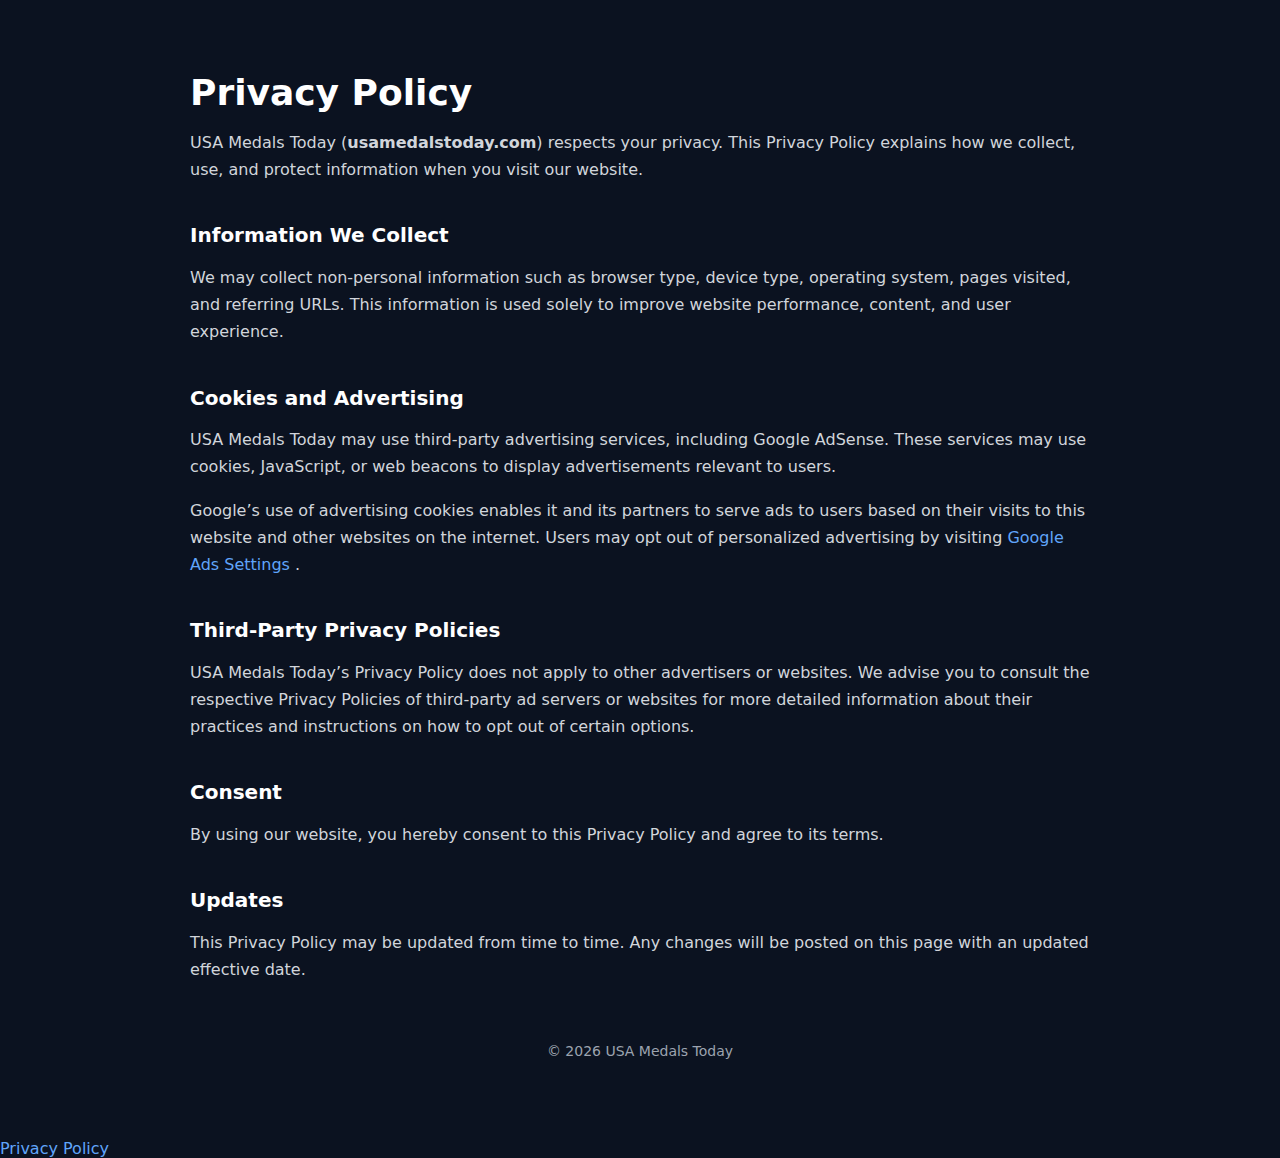
<file: public/privacy-policy.html>
<!DOCTYPE html>
<html lang="en">
<head>
  <meta charset="UTF-8" />
  <meta name="viewport" content="width=device-width, initial-scale=1.0" />
  <title>Privacy Policy | USA Medals Today</title>

  <!-- SEO -->
  <meta name="description" content="Privacy Policy for USA Medals Today. Learn how we collect, use, and protect information, including advertising and cookie usage." />
  <meta name="robots" content="index, follow" />

  <!-- Site Identity -->
  <meta name="author" content="USA Medals Today" />

  <!-- Basic styling to match site -->
  <style>
    body {
      font-family: system-ui, -apple-system, BlinkMacSystemFont, "Segoe UI", Roboto, Helvetica, Arial, sans-serif;
      background: #0b1220;
      color: #e5e7eb;
      margin: 0;
      padding: 0;
    }
    main {
      max-width: 900px;
      margin: 0 auto;
      padding: 48px 20px 80px;
    }
    h1 {
      font-size: 2.25rem;
      margin-bottom: 1rem;
      color: #ffffff;
    }
    h2 {
      margin-top: 2.5rem;
      font-size: 1.25rem;
      color: #ffffff;
    }
    p {
      line-height: 1.7;
      margin-top: 0.75rem;
      color: #d1d5db;
    }
    a {
      color: #60a5fa;
      text-decoration: none;
    }
    a:hover {
      text-decoration: underline;
    }
    footer {
      text-align: center;
      margin-top: 60px;
      font-size: 0.875rem;
      color: #9ca3af;
    }
  </style>
</head>

<body>
  <main>
    <h1>Privacy Policy</h1>

    <p>
      USA Medals Today (<strong>usamedalstoday.com</strong>) respects your privacy.
      This Privacy Policy explains how we collect, use, and protect information when
      you visit our website.
    </p>

    <h2>Information We Collect</h2>
    <p>
      We may collect non-personal information such as browser type, device type,
      operating system, pages visited, and referring URLs. This information is used
      solely to improve website performance, content, and user experience.
    </p>

    <h2>Cookies and Advertising</h2>
    <p>
      USA Medals Today may use third-party advertising services, including Google
      AdSense. These services may use cookies, JavaScript, or web beacons to display
      advertisements relevant to users.
    </p>
    <p>
      Google’s use of advertising cookies enables it and its partners to serve ads to
      users based on their visits to this website and other websites on the internet.
      Users may opt out of personalized advertising by visiting
      <a href="https://adssettings.google.com" target="_blank" rel="noopener">
        Google Ads Settings
      </a>.
    </p>

    <h2>Third-Party Privacy Policies</h2>
    <p>
      USA Medals Today’s Privacy Policy does not apply to other advertisers or websites.
      We advise you to consult the respective Privacy Policies of third-party ad servers
      or websites for more detailed information about their practices and instructions
      on how to opt out of certain options.
    </p>

    <h2>Consent</h2>
    <p>
      By using our website, you hereby consent to this Privacy Policy and agree to its
      terms.
    </p>

    <h2>Updates</h2>
    <p>
      This Privacy Policy may be updated from time to time. Any changes will be posted
      on this page with an updated effective date.
    </p>

    <footer>
      © 2026 USA Medals Today
    </footer>
  </main>
</body>
</html>

<a href="/privacy-policy.html">Privacy Policy</a>
</file>
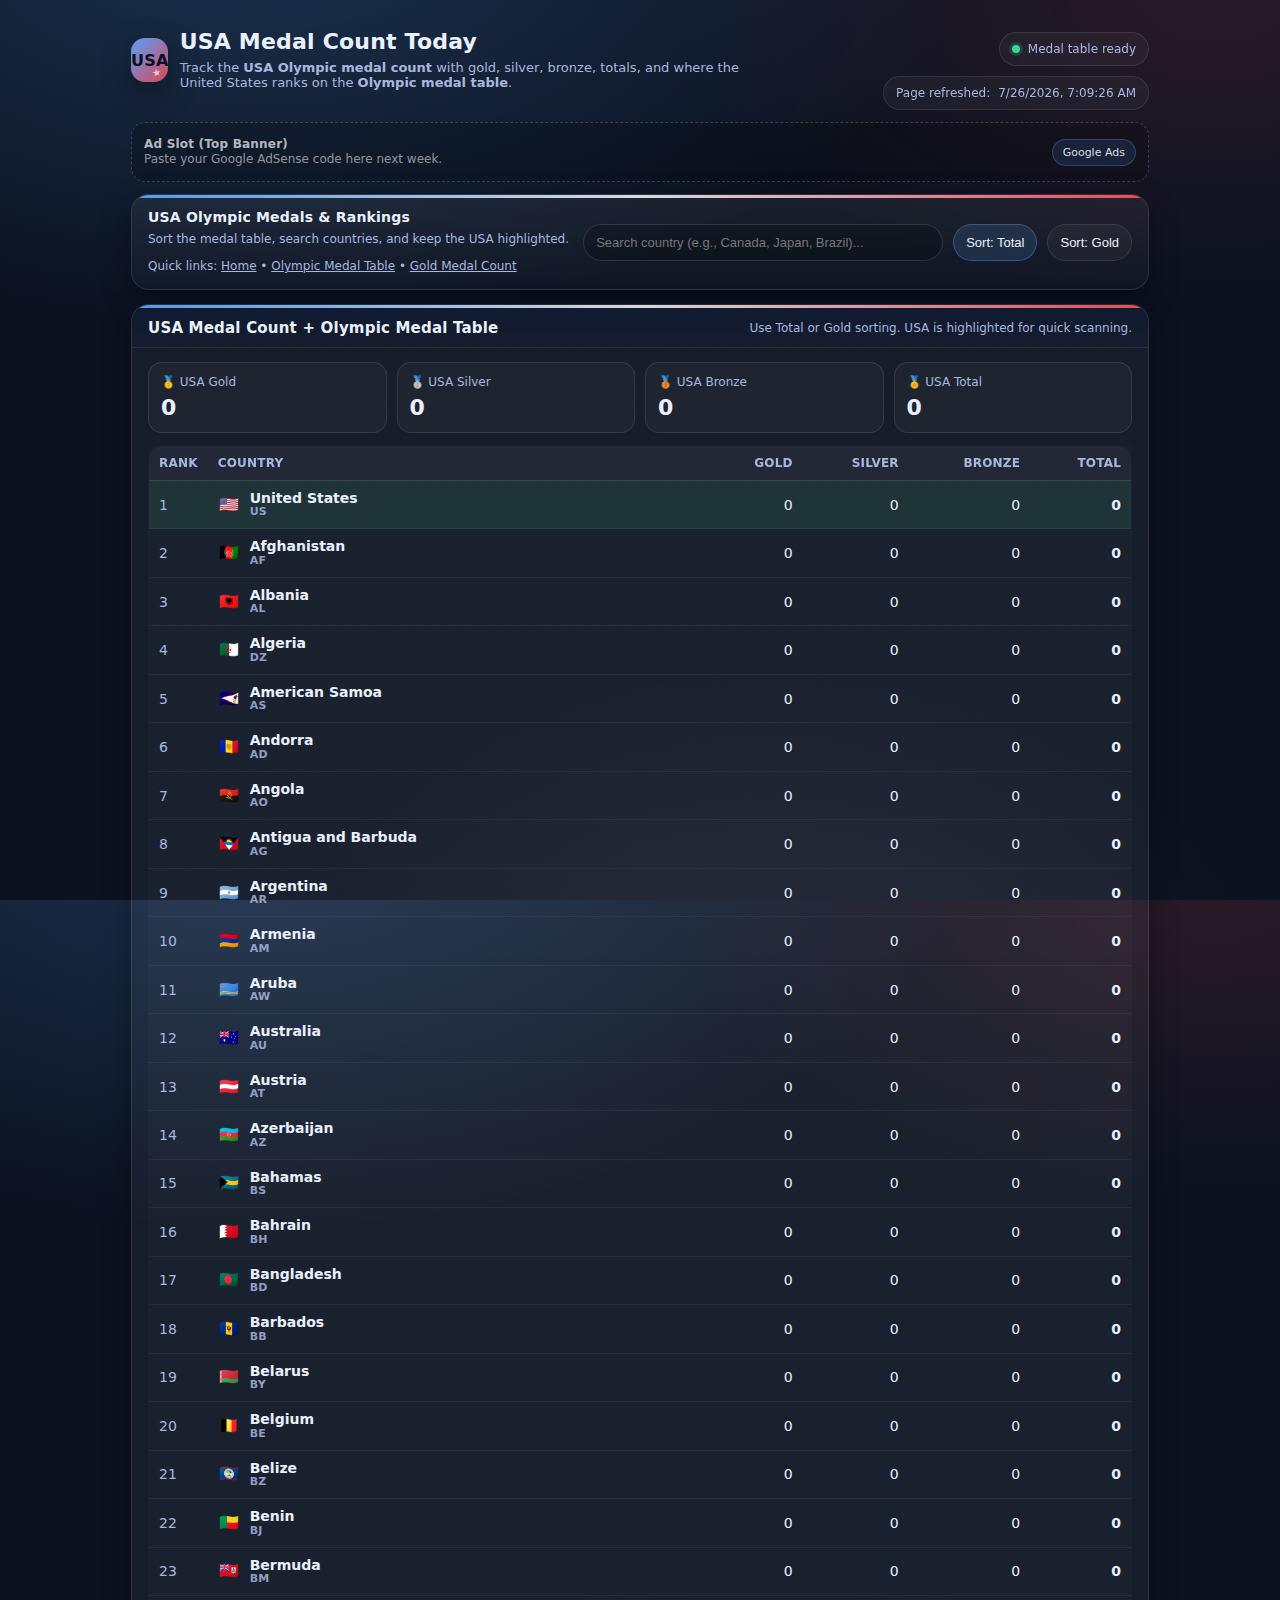
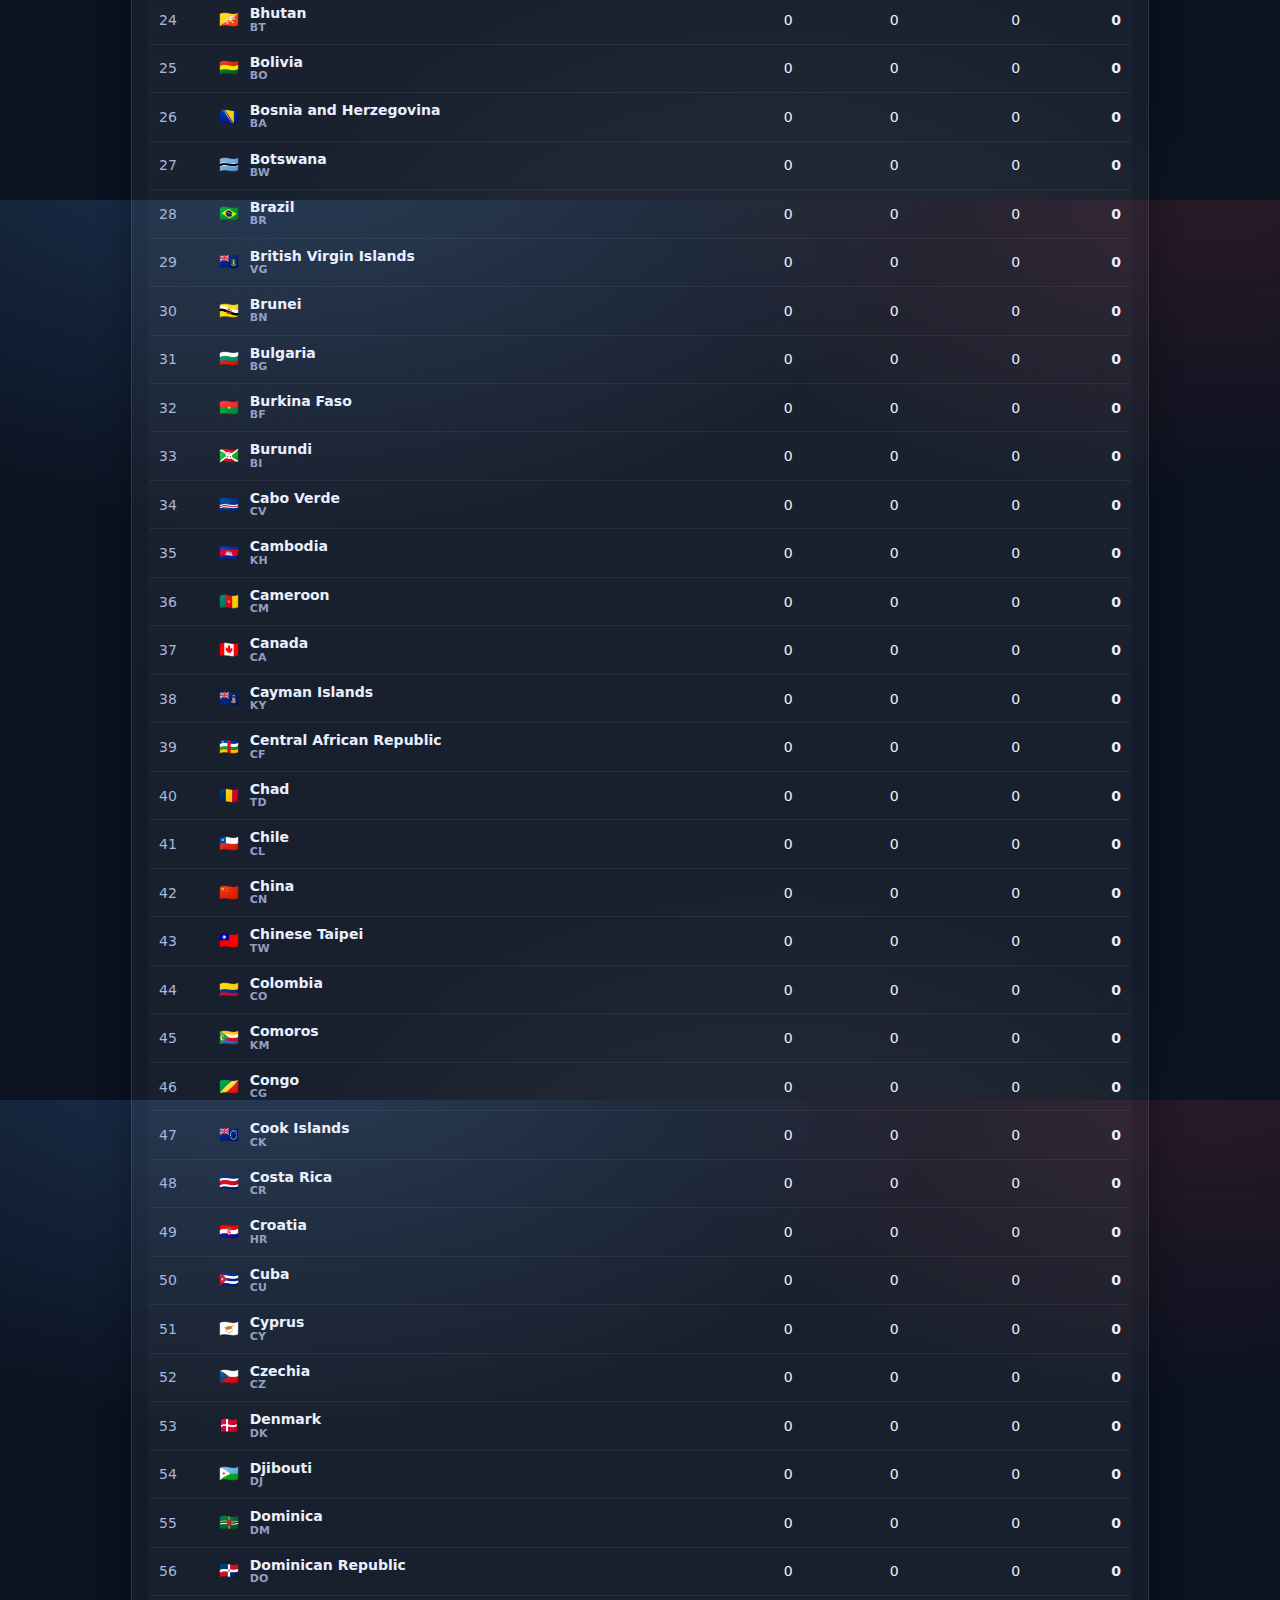
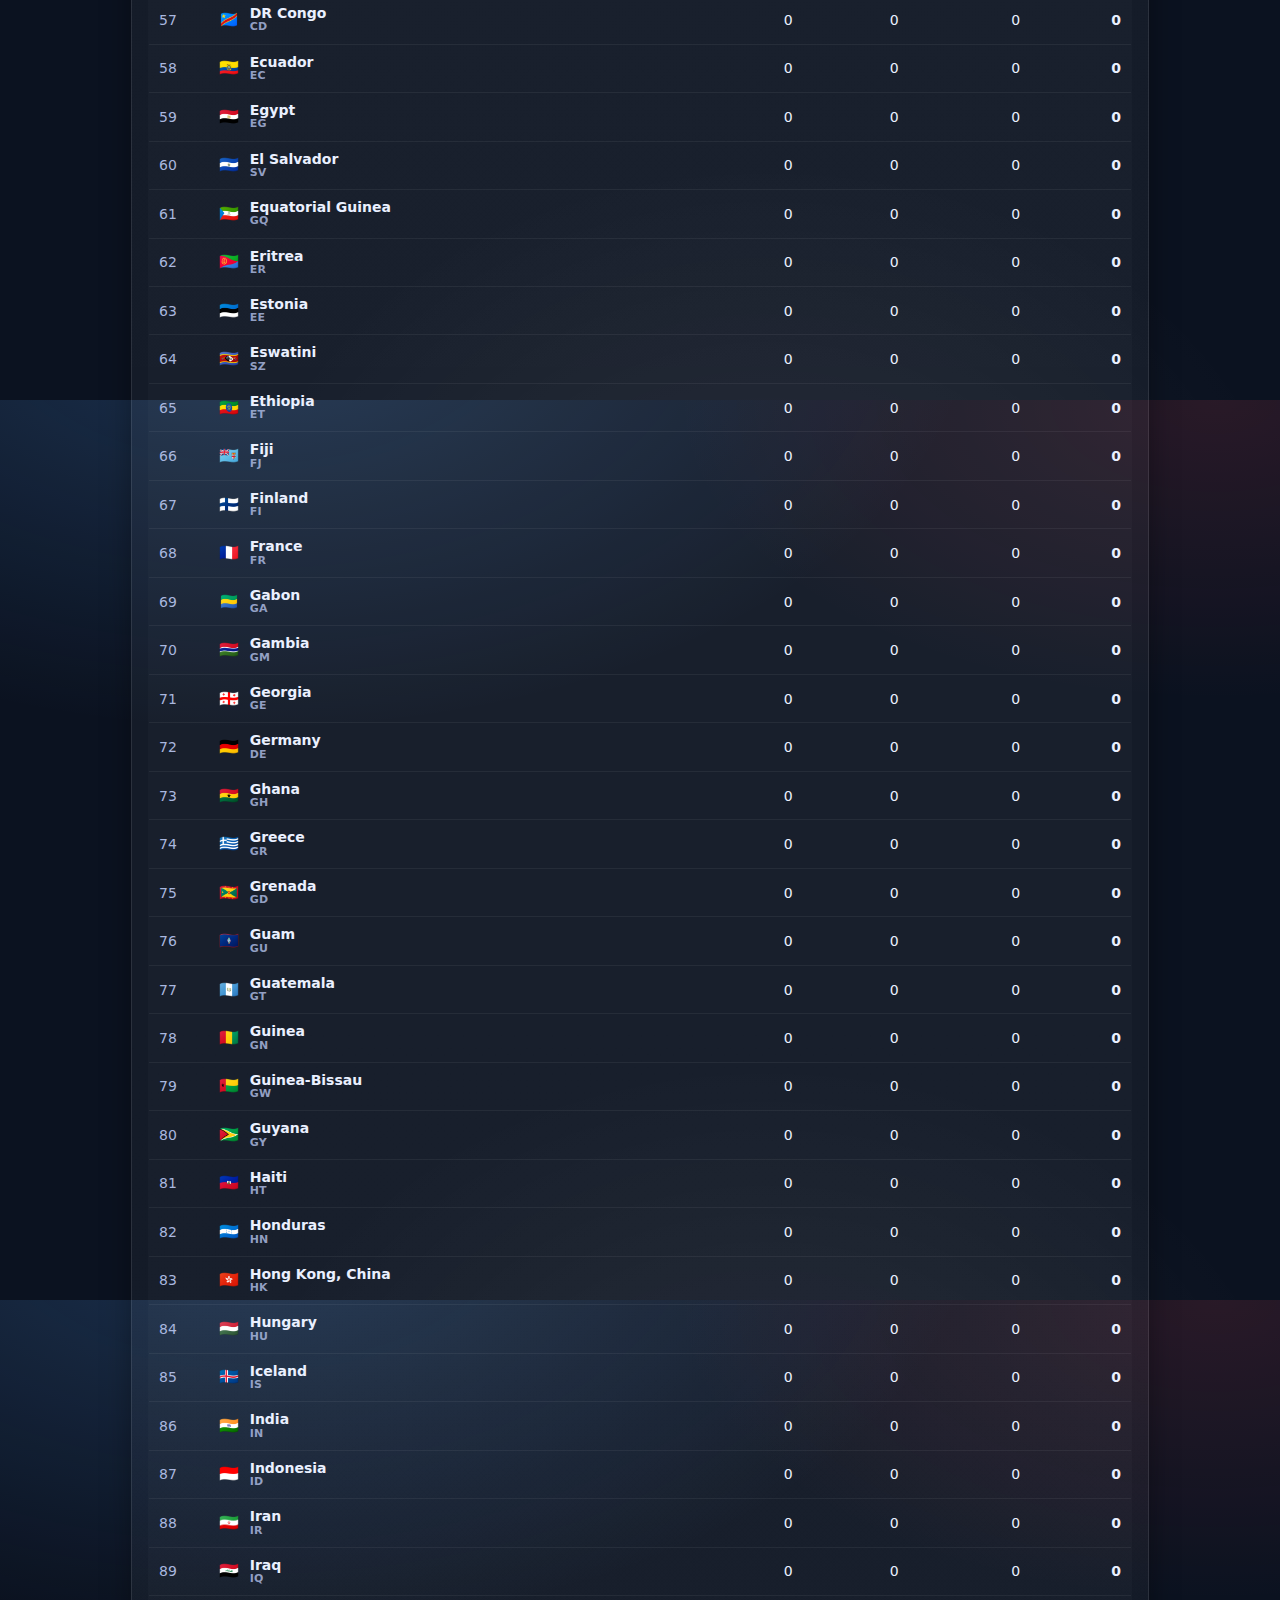
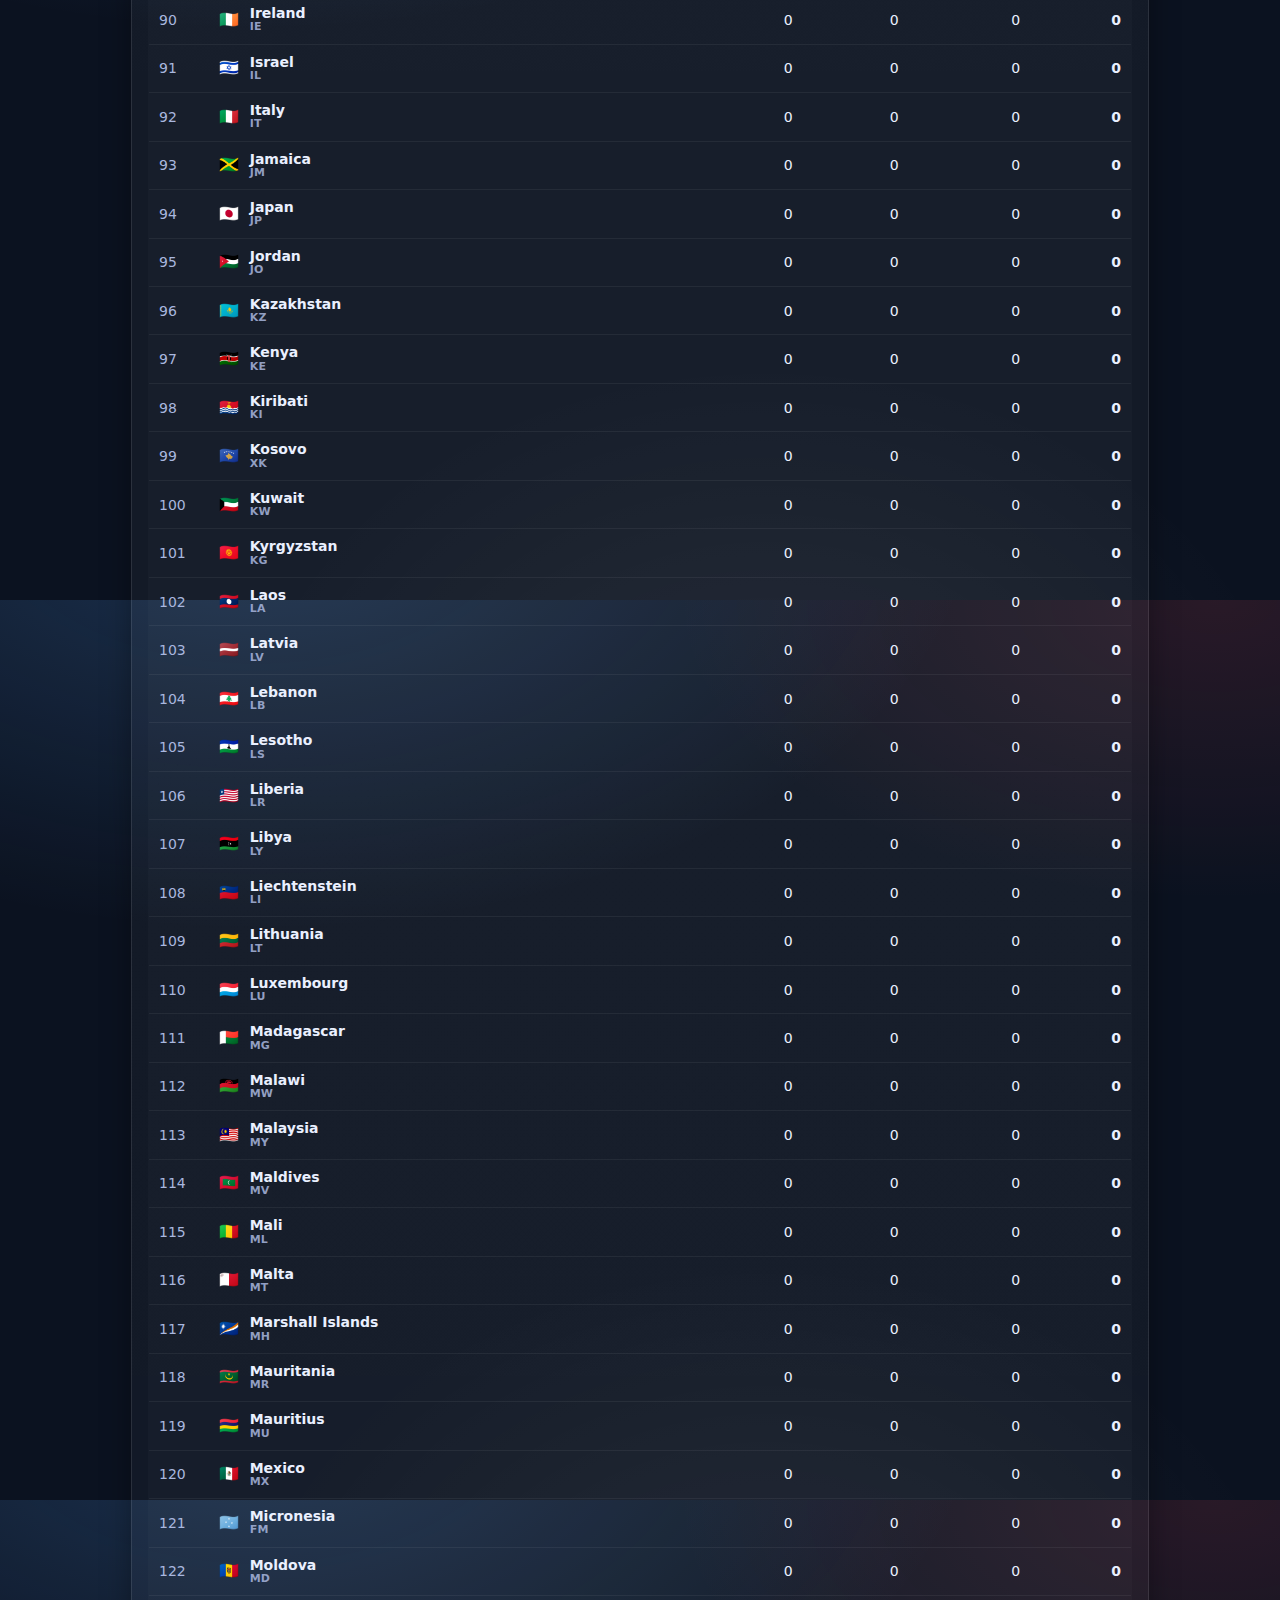
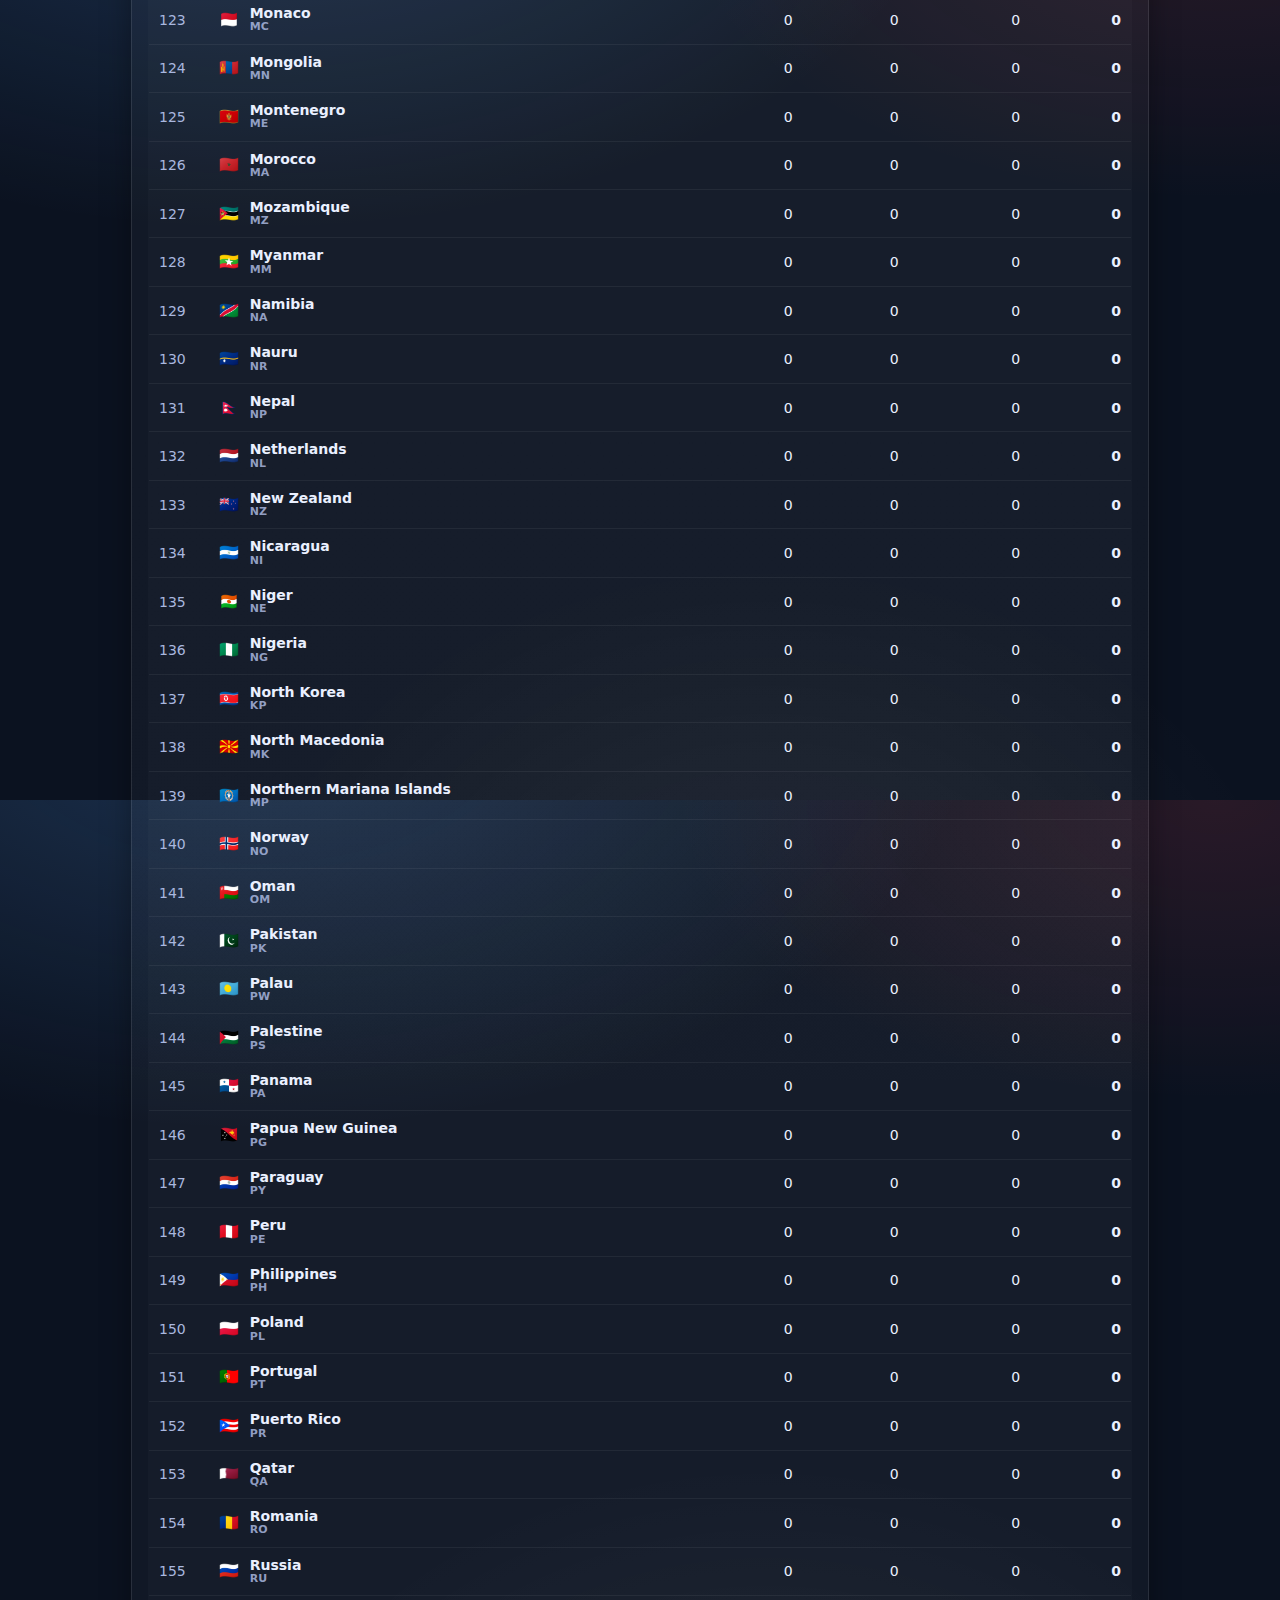
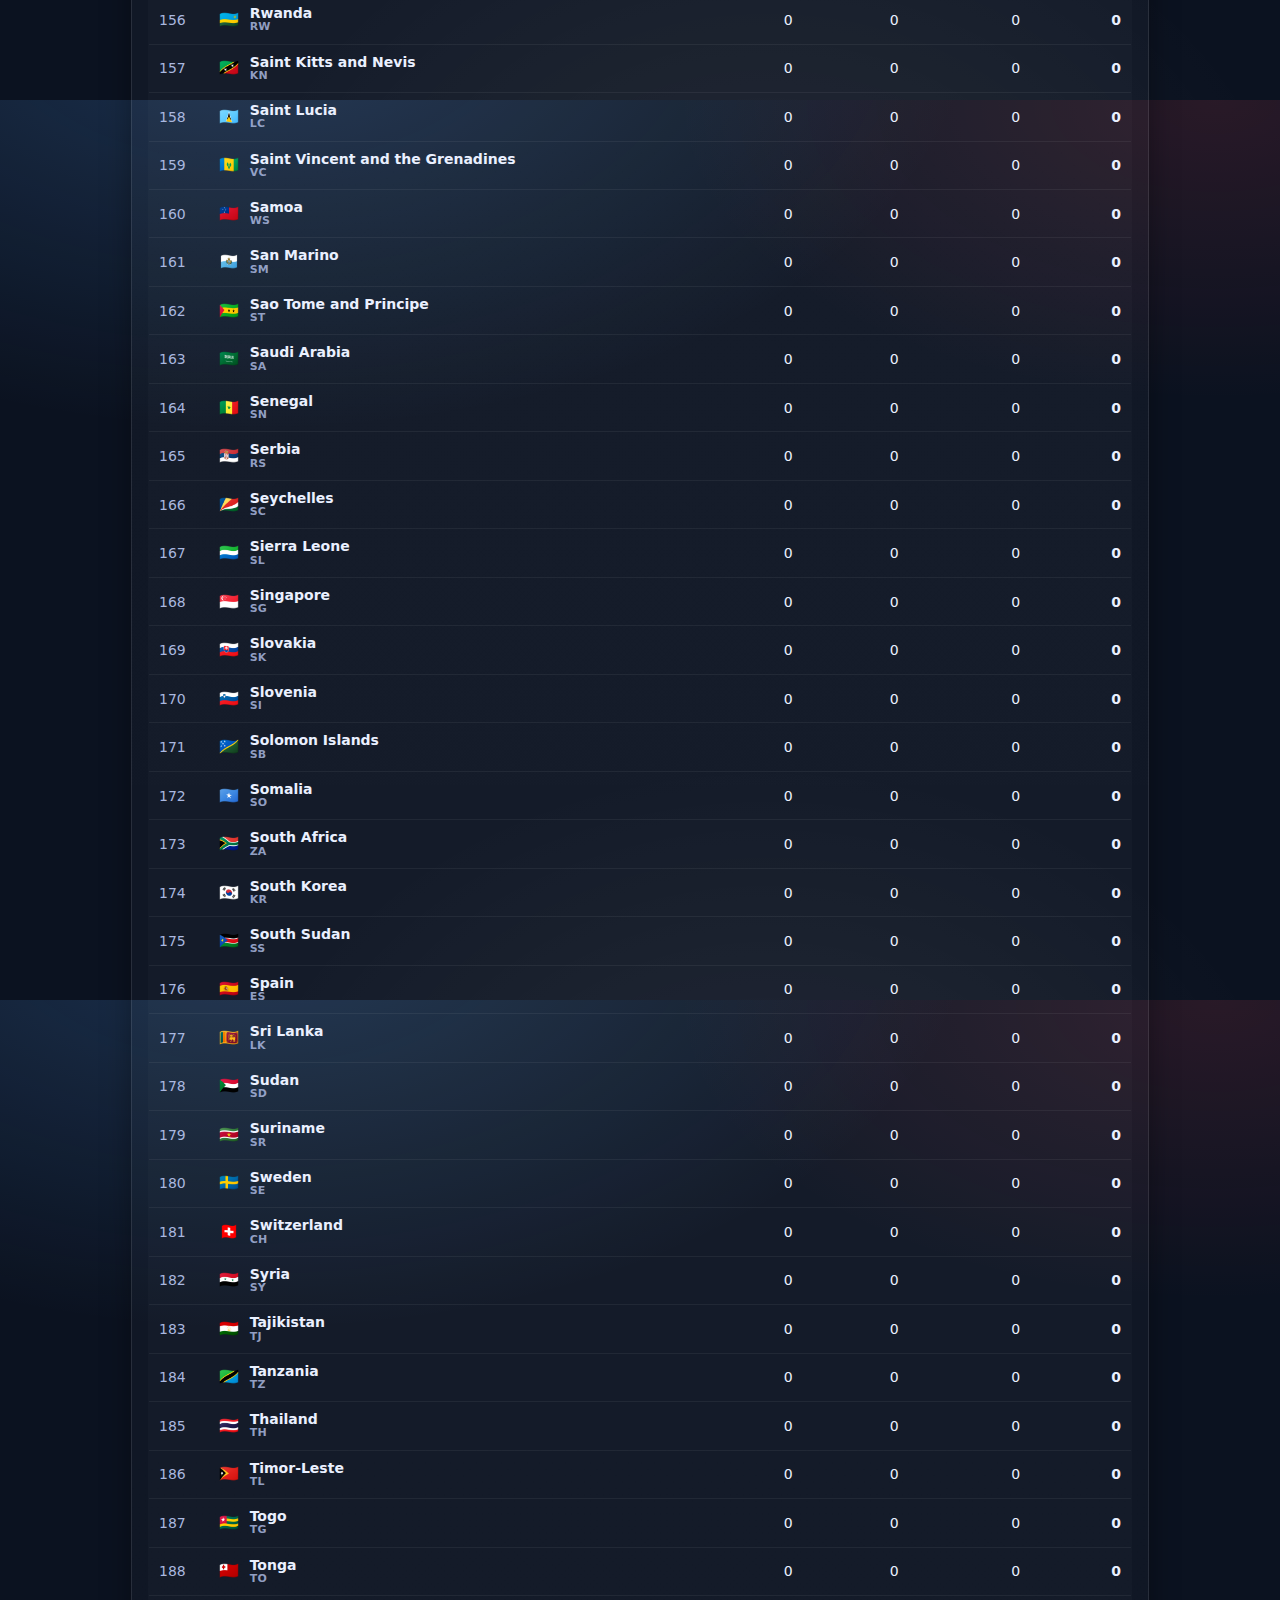
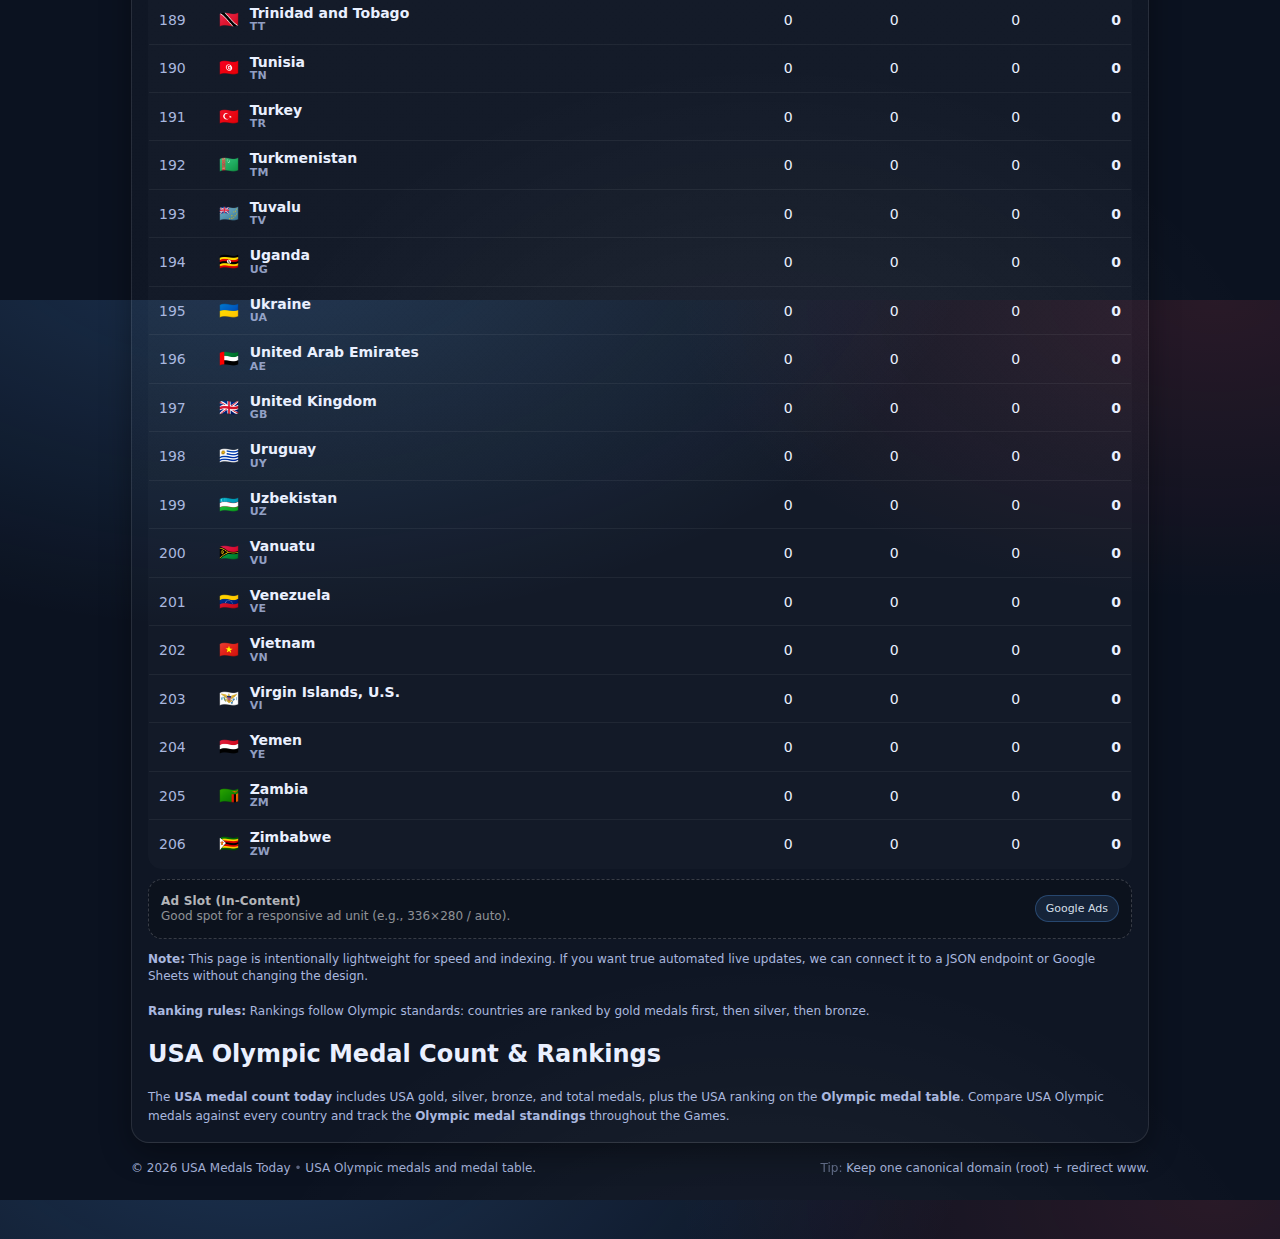
<file: public/usa-medal-count.html>
<!doctype html>
<html lang="en">
<head>
  <meta charset="utf-8" />
  <meta name="viewport" content="width=device-width,initial-scale=1" />
  <meta name="robots" content="index,follow" />
  <meta name="theme-color" content="#0b1220" />

  <title>USA Medal Count Today | USA Olympic Medals & Rank</title>
  <meta name="description" content="USA medal count today with gold, silver, bronze, total medals, and USA ranking. Fast, mobile-friendly USA Olympic medals page." />

  <link rel="canonical" href="https://usamedalstoday.com/usa-medal-count.html" />

  <meta property="og:type" content="website" />
  <meta property="og:title" content="USA Medal Count Today | USA Olympic Medals & Rank" />
  <meta property="og:description" content="Track the USA medal count today—gold, silver, bronze, total medals, and USA ranking on the Olympic medal table." />
  <meta property="og:url" content="https://usamedalstoday.com/usa-medal-count.html" />

  <meta name="twitter:card" content="summary" />
  <meta name="twitter:title" content="USA Medal Count Today | USA Olympic Medals & Rank" />
  <meta name="twitter:description" content="Track the USA medal count today—gold, silver, bronze, total medals, and USA ranking on the Olympic medal table." />

  <script type="application/ld+json">
  {
    "@context":"https://schema.org",
    "@type":"WebPage",
    "name":"USA Medal Count Today",
    "url":"https://usamedalstoday.com/usa-medal-count.html",
    "description":"USA medal count today with USA Olympic medals, totals, and ranking.",
    "inLanguage":"en"
  }
  </script>

  <style>
    :root{
      --bg:#0b1220;
      --text:#eaf0ff;
      --muted:#a9b7df;
      --line:rgba(255,255,255,.10);

      --usaRed:#ff4d5e;
      --usaBlue:#5aa7ff;
      --usaWhite:rgba(255,255,255,.92);

      --accent: var(--usaBlue);
      --good:#38d996;
      --shadow: 0 10px 30px rgba(0,0,0,.35);
      --radius: 18px;
      --radius2: 14px;
      --max: 1050px;
      --sans: ui-sans-serif, system-ui, -apple-system, Segoe UI, Roboto, Helvetica, Arial, "Apple Color Emoji","Segoe UI Emoji";
    }

    *{box-sizing:border-box}
    html,body{height:100%}
    body{
      margin:0;
      font-family: var(--sans);
      color: var(--text);
      background:
        radial-gradient(1200px 700px at 20% -10%, rgba(90,167,255,.22), transparent 60%),
        radial-gradient(900px 500px at 95% 0%, rgba(255,77,94,.12), transparent 60%),
        radial-gradient(900px 700px at 60% 120%, rgba(255,255,255,.06), transparent 60%),
        var(--bg);
    }

    a{color:inherit}
    .wrap{max-width:var(--max); margin:0 auto; padding:22px 16px 64px;}

    header{
      display:flex; gap:14px; align-items:flex-start; justify-content:space-between;
      margin:8px 0 12px;
    }
    @media (max-width: 860px){ header{flex-direction:column} }

    .brand{display:flex; gap:12px; align-items:center;}
    .logo{
      width:44px;height:44px;border-radius:14px;
      background: linear-gradient(135deg, rgba(90,167,255,.95), rgba(255,77,94,.85));
      box-shadow: var(--shadow);
      display:grid;place-items:center;
      font-weight:900;color:#061026;letter-spacing:.3px;
      position:relative; overflow:hidden;
    }
    .logo::after{
      content:"★"; position:absolute; right:6px; bottom:4px; font-size:10px;
      color: rgba(255,255,255,.7);
      text-shadow: 0 2px 10px rgba(255,255,255,.12);
      transform: rotate(-10deg);
    }
    .brand h1{margin:0; line-height:1.1; font-size:22px; letter-spacing:.2px;}
    .brand p{margin:6px 0 0; color:var(--muted); font-size:13px; max-width:720px;}

    .chipRow{display:flex; flex-wrap:wrap; gap:10px; justify-content:flex-end; margin-top:2px;}
    @media (max-width: 860px){ .chipRow{justify-content:flex-start} }
    .chip{
      border:1px solid var(--line);
      background: rgba(255,255,255,.04);
      border-radius:999px;
      padding:9px 12px;
      font-size:12px; color:var(--muted);
      backdrop-filter: blur(8px);
      display:flex; gap:8px; align-items:center; white-space:nowrap;
    }
    .dot{width:8px;height:8px;border-radius:99px;background:var(--good); box-shadow:0 0 0 3px rgba(56,217,150,.16);}

    .hero{
      margin: 10px 0 14px;
      border-radius: var(--radius);
      border: 1px solid var(--line);
      background: linear-gradient(180deg, rgba(255,255,255,.06), rgba(255,255,255,.02));
      box-shadow: var(--shadow);
      overflow:hidden;
      position:relative;
    }
    .hero::before,.card::before{
      content:""; position:absolute; left:0; right:0; top:0; height:3px;
      background: linear-gradient(90deg, var(--usaBlue), var(--usaWhite), var(--usaRed));
      opacity:.9;
    }
    .heroInner{
      padding:14px 16px;
      display:flex; flex-wrap:wrap;
      gap:12px; align-items:center; justify-content:space-between;
    }
    .heroTitle{display:flex; flex-direction:column; gap:6px;}
    .heroTitle strong{font-size:14px; letter-spacing:.2px;}
    .heroTitle span{font-size:12px; color:var(--muted); line-height:1.35;}
    .navLinks{margin-top:6px;}
    .navLinks a{ text-decoration:underline; }

    .searchRow{display:flex; gap:10px; align-items:center; flex-wrap:wrap;}
    .search{
      width:min(360px,74vw);
      border-radius:999px;
      border:1px solid rgba(255,255,255,.12);
      background: rgba(0,0,0,.18);
      color: var(--text);
      padding:10px 12px;
      outline:none;
      font-size:13px;
    }
    .search:focus{border-color: rgba(90,167,255,.45)}
    .pill{
      border:1px solid var(--line);
      background: rgba(255,255,255,.04);
      border-radius:999px;
      padding:10px 12px;
      font-size:13px;
      cursor:pointer;
      transition: transform .04s ease, background .2s ease, border-color .2s ease;
      color: var(--text);
    }
    .pill:hover{background: rgba(255,255,255,.06); border-color: rgba(90,167,255,.35)}
    .pill:active{transform: translateY(1px)}
    .pill.primary{background: rgba(90,167,255,.14); border-color: rgba(90,167,255,.35)}

    .grid{display:grid; grid-template-columns:1fr; gap:14px;}

    .card{
      background: linear-gradient(180deg, rgba(255,255,255,.05), rgba(255,255,255,.02));
      border:1px solid var(--line);
      border-radius: var(--radius);
      box-shadow: var(--shadow);
      overflow:hidden;
      position:relative;
    }
    .cardHead{
      padding:14px 16px 10px;
      border-bottom:1px solid var(--line);
      display:flex; align-items:flex-end; justify-content:space-between; gap:10px;
      background: linear-gradient(180deg, rgba(15,26,51,.9), rgba(15,26,51,.2));
    }
    .cardHead h2{margin:0; font-size:15px; letter-spacing:.2px;}
    .small{color:var(--muted); font-size:12px; line-height:1.3;}
    .cardBody{padding:14px 16px 16px}

    .adSlot{
      border:1px dashed rgba(255,255,255,.18);
      border-radius: var(--radius2);
      background: rgba(0,0,0,.18);
      padding:14px 12px;
      color: rgba(255,255,255,.70);
      font-size:12px;
      display:flex; align-items:center; justify-content:space-between; gap:12px;
      margin:10px 0 12px;
    }
    .adSlot strong{font-size:12px; letter-spacing:.2px}
    .adBadge{
      font-size:11px; padding:6px 10px; border-radius:999px;
      background: rgba(90,167,255,.12);
      border: 1px solid rgba(90,167,255,.28);
      color: rgba(233,243,255,.9);
      white-space:nowrap;
    }
    .adHint{color: rgba(255,255,255,.55); line-height:1.35;}

    .kpis{
      display:grid;
      grid-template-columns: repeat(4, 1fr);
      gap:10px;
      margin-bottom:12px;
    }
    @media (max-width:740px){ .kpis{grid-template-columns:1fr 1fr} }
    @media (max-width:420px){ .kpis{grid-template-columns:1fr} }
    .kpi{
      background: rgba(255,255,255,.03);
      border:1px solid var(--line);
      border-radius: var(--radius2);
      padding:12px 12px;
    }
    .kpi .label{font-size:12px;color:var(--muted);display:flex;align-items:center;gap:8px;}
    .kpi .value{margin-top:6px;font-size:22px;font-weight:800;letter-spacing:.2px;}

    table{
      width:100%;
      border-collapse:collapse;
      overflow:hidden;
      border-radius: var(--radius2);
      border:1px solid var(--line);
      background: rgba(255,255,255,.02);
    }
    thead th{
      text-align:left;
      font-size:12px;
      color:var(--muted);
      padding:10px 10px;
      border-bottom:1px solid var(--line);
      background: rgba(255,255,255,.03);
      letter-spacing:.2px;
      text-transform: uppercase;
      position: sticky;
      top:0;
      z-index:2;
      backdrop-filter: blur(10px);
    }
    tbody td{
      padding:10px 10px;
      border-bottom:1px solid rgba(255,255,255,.06);
      font-size:14px;
    }
    tbody tr:last-child td{border-bottom:none}
    tbody tr:hover td{background: rgba(90,167,255,.06)}
    .rank{font-variant-numeric: tabular-nums; color: var(--muted); width:58px}
    .country{font-weight:700}
    .num{font-variant-numeric: tabular-nums; text-align:right}
    .right{text-align:right}

    .countryCell{display:flex; align-items:center; gap:10px; min-width:180px;}
    .flag{width:22px; text-align:center; font-size:16px; line-height:1; filter:saturate(1.05);}
    .countryName{display:flex; flex-direction:column; line-height:1.1;}
    .countryName small{font-size:11px; color: rgba(169,183,223,.85); font-weight:600; letter-spacing:.2px;}

    .usaRow td{background: rgba(56,217,150,.10);}
    tbody tr.usaRow:hover td{background: rgba(56,217,150,.14);}

    .note{margin-top:12px; font-size:12px; color: var(--muted); line-height:1.45;}

    footer{
      margin-top:18px;
      color: var(--muted);
      font-size:12px;
      display:flex; flex-wrap:wrap; gap:10px;
      justify-content:space-between; align-items:center;
    }
    .sep{opacity:.5}
  </style>
</head>

<body>
  <div class="wrap">
    <header>
      <div class="brand">
        <div class="logo">USA</div>
        <div>
          <h1>USA Medal Count Today</h1>
          <p>
            Track the <strong>USA Olympic medal count</strong> with gold, silver, bronze, totals,
            and where the United States ranks on the <strong>Olympic medal table</strong>.
          </p>
        </div>
      </div>

      <div class="chipRow">
        <div class="chip"><span class="dot"></span><span id="statusText">Medal table ready</span></div>
        <div class="chip">Page refreshed: <span id="lastUpdated">—</span></div>
      </div>
    </header>

    <div class="adSlot" aria-label="Google Ads placeholder top">
      <div>
        <strong>Ad Slot (Top Banner)</strong>
        <div class="adHint">Paste your Google AdSense code here next week.</div>
      </div>
      <div class="adBadge">Google Ads</div>
    </div>

    <section class="hero" aria-label="Controls">
      <div class="heroInner">
        <div class="heroTitle">
          <strong>USA Olympic Medals & Rankings</strong>
          <span>Sort the medal table, search countries, and keep the USA highlighted.</span>
          <div class="navLinks small">
            Quick links:
            <a href="/">Home</a> •
            <a href="/olympic-medal-table.html">Olympic Medal Table</a> •
            <a href="/gold-medal-count.html">Gold Medal Count</a>
          </div>
        </div>
        <div class="searchRow">
          <input id="search" class="search" type="search" placeholder="Search country (e.g., Canada, Japan, Brazil)..." autocomplete="off" />
          <button class="pill primary" id="btnSortTotal" type="button">Sort: Total</button>
          <button class="pill" id="btnSortGold" type="button">Sort: Gold</button>
        </div>
      </div>
    </section>

    <div class="grid">
      <section class="card" aria-label="Medal Count Table">
        <div class="cardHead">
          <h2>USA Medal Count + Olympic Medal Table</h2>
          <div class="small">Use Total or Gold sorting. USA is highlighted for quick scanning.</div>
        </div>

        <div class="cardBody">
          <div class="kpis">
            <div class="kpi">
              <div class="label">🥇 USA Gold</div>
              <div class="value" id="usaGold">—</div>
            </div>
            <div class="kpi">
              <div class="label">🥈 USA Silver</div>
              <div class="value" id="usaSilver">—</div>
            </div>
            <div class="kpi">
              <div class="label">🥉 USA Bronze</div>
              <div class="value" id="usaBronze">—</div>
            </div>
            <div class="kpi">
              <div class="label">🏅 USA Total</div>
              <div class="value" id="usaTotal">—</div>
            </div>
          </div>

          <table aria-label="Olympic medal count table">
            <thead>
              <tr>
                <th class="rank">Rank</th>
                <th>Country</th>
                <th class="right">Gold</th>
                <th class="right">Silver</th>
                <th class="right">Bronze</th>
                <th class="right">Total</th>
              </tr>
            </thead>
            <tbody id="tableBody"></tbody>
          </table>

          <div class="adSlot" aria-label="Google Ads placeholder mid">
            <div>
              <strong>Ad Slot (In-Content)</strong>
              <div class="adHint">Good spot for a responsive ad unit (e.g., 336×280 / auto).</div>
            </div>
            <div class="adBadge">Google Ads</div>
          </div>

          <div class="note">
            <strong>Note:</strong> This page is intentionally lightweight for speed and indexing. If you want true automated live updates,
            we can connect it to a JSON endpoint or Google Sheets without changing the design.
            <br><br>
            <strong>Ranking rules:</strong> Rankings follow Olympic standards: countries are ranked by gold medals first, then silver, then bronze.
          </div>

          <h2 class="faqTitle">USA Olympic Medal Count & Rankings</h2>
          <p class="small" style="margin:8px 0 0; line-height:1.55;">
            The <strong>USA medal count today</strong> includes USA gold, silver, bronze, and total medals,
            plus the USA ranking on the <strong>Olympic medal table</strong>. Compare USA Olympic medals
            against every country and track the <strong>Olympic medal standings</strong> throughout the Games.
          </p>
        </div>
      </section>
    </div>

    <footer>
      <div>
        © <span id="year"></span> USA Medals Today <span class="sep">•</span>
        USA Olympic medals and medal table.
      </div>
      <div>
        <span class="sep">Tip:</span> Keep one canonical domain (root) + redirect www.
      </div>
    </footer>
  </div>

  <script>
    const ALL_COUNTRIES = [
      "Afghanistan","Albania","Algeria","American Samoa","Andorra","Angola","Antigua and Barbuda","Argentina","Armenia","Aruba",
      "Australia","Austria","Azerbaijan","Bahamas","Bahrain","Bangladesh","Barbados","Belarus","Belgium","Belize","Benin","Bermuda",
      "Bhutan","Bolivia","Bosnia and Herzegovina","Botswana","Brazil","British Virgin Islands","Brunei","Bulgaria","Burkina Faso",
      "Burundi","Cabo Verde","Cambodia","Cameroon","Canada","Cayman Islands","Central African Republic","Chad","Chile","China",
      "Chinese Taipei","Colombia","Comoros","Congo","Cook Islands","Costa Rica","Croatia","Cuba","Cyprus","Czechia","Denmark",
      "Djibouti","Dominica","Dominican Republic","DR Congo","Ecuador","Egypt","El Salvador","Equatorial Guinea","Eritrea","Estonia",
      "Eswatini","Ethiopia","Fiji","Finland","France","Gabon","Gambia","Georgia","Germany","Ghana","Greece","Grenada","Guam",
      "Guatemala","Guinea","Guinea-Bissau","Guyana","Haiti","Honduras","Hong Kong, China","Hungary","Iceland","India","Indonesia",
      "Iran","Iraq","Ireland","Israel","Italy","Jamaica","Japan","Jordan","Kazakhstan","Kenya","Kiribati","Kosovo","Kuwait",
      "Kyrgyzstan","Laos","Latvia","Lebanon","Lesotho","Liberia","Libya","Liechtenstein","Lithuania","Luxembourg","Madagascar",
      "Malawi","Malaysia","Maldives","Mali","Malta","Marshall Islands","Mauritania","Mauritius","Mexico","Micronesia","Moldova",
      "Monaco","Mongolia","Montenegro","Morocco","Mozambique","Myanmar","Namibia","Nauru","Nepal","Netherlands","New Zealand",
      "Nicaragua","Niger","Nigeria","North Korea","North Macedonia","Northern Mariana Islands","Norway","Oman","Pakistan","Palau",
      "Palestine","Panama","Papua New Guinea","Paraguay","Peru","Philippines","Poland","Portugal","Puerto Rico","Qatar","Romania",
      "Russia","Rwanda","Saint Kitts and Nevis","Saint Lucia","Saint Vincent and the Grenadines","Samoa","San Marino",
      "Sao Tome and Principe","Saudi Arabia","Senegal","Serbia","Seychelles","Sierra Leone","Singapore","Slovakia","Slovenia",
      "Solomon Islands","Somalia","South Africa","South Korea","South Sudan","Spain","Sri Lanka","Sudan","Suriname","Sweden",
      "Switzerland","Syria","Tajikistan","Tanzania","Thailand","Timor-Leste","Togo","Tonga","Trinidad and Tobago","Tunisia","Turkey",
      "Turkmenistan","Tuvalu","Uganda","Ukraine","United Arab Emirates","United Kingdom","United States","Uruguay","Uzbekistan",
      "Vanuatu","Venezuela","Vietnam","Virgin Islands, U.S.","Yemen","Zambia","Zimbabwe"
    ];

    const MEDAL_OVERRIDES = {
      // "United States": { gold: 10, silver: 8, bronze: 12 }
    };

    const els = {
      tableBody: document.getElementById("tableBody"),
      lastUpdated: document.getElementById("lastUpdated"),
      year: document.getElementById("year"),
      usaGold: document.getElementById("usaGold"),
      usaSilver: document.getElementById("usaSilver"),
      usaBronze: document.getElementById("usaBronze"),
      usaTotal: document.getElementById("usaTotal"),
      search: document.getElementById("search"),
      btnSortTotal: document.getElementById("btnSortTotal"),
      btnSortGold: document.getElementById("btnSortGold")
    };

    let sortMode = "total";

    function escapeHtml(str){
      return String(str)
        .replaceAll("&", "&amp;")
        .replaceAll("<", "&lt;")
        .replaceAll(">", "&gt;")
        .replaceAll('"', "&quot;")
        .replaceAll("'", "&#039;");
    }

    function iso2ToFlagEmoji(iso2){
      if(!iso2 || iso2.length !== 2) return "🏳️";
      const code = iso2.toUpperCase();
      const A = 0x1F1E6;
      const base = "A".charCodeAt(0);
      const first = code.charCodeAt(0) - base + A;
      const second = code.charCodeAt(1) - base + A;
      return String.fromCodePoint(first, second);
    }

    const COUNTRY_TO_ISO2 = {
      "Afghanistan":"AF","Albania":"AL","Algeria":"DZ","American Samoa":"AS","Andorra":"AD","Angola":"AO",
      "Antigua and Barbuda":"AG","Argentina":"AR","Armenia":"AM","Aruba":"AW","Australia":"AU","Austria":"AT",
      "Azerbaijan":"AZ","Bahamas":"BS","Bahrain":"BH","Bangladesh":"BD","Barbados":"BB","Belarus":"BY","Belgium":"BE",
      "Belize":"BZ","Benin":"BJ","Bermuda":"BM","Bhutan":"BT","Bolivia":"BO","Bosnia and Herzegovina":"BA","Botswana":"BW",
      "Brazil":"BR","British Virgin Islands":"VG","Brunei":"BN","Bulgaria":"BG","Burkina Faso":"BF","Burundi":"BI",
      "Cabo Verde":"CV","Cambodia":"KH","Cameroon":"CM","Canada":"CA","Cayman Islands":"KY","Central African Republic":"CF",
      "Chad":"TD","Chile":"CL","China":"CN","Chinese Taipei":"TW","Colombia":"CO","Comoros":"KM","Congo":"CG","Cook Islands":"CK",
      "Costa Rica":"CR","Croatia":"HR","Cuba":"CU","Cyprus":"CY","Czechia":"CZ","Denmark":"DK","Djibouti":"DJ","Dominica":"DM",
      "Dominican Republic":"DO","DR Congo":"CD","Ecuador":"EC","Egypt":"EG","El Salvador":"SV","Equatorial Guinea":"GQ","Eritrea":"ER",
      "Estonia":"EE","Eswatini":"SZ","Ethiopia":"ET","Fiji":"FJ","Finland":"FI","France":"FR","Gabon":"GA","Gambia":"GM","Georgia":"GE",
      "Germany":"DE","Ghana":"GH","Greece":"GR","Grenada":"GD","Guam":"GU","Guatemala":"GT","Guinea":"GN","Guinea-Bissau":"GW",
      "Guyana":"GY","Haiti":"HT","Honduras":"HN","Hong Kong, China":"HK","Hungary":"HU","Iceland":"IS","India":"IN","Indonesia":"ID",
      "Iran":"IR","Iraq":"IQ","Ireland":"IE","Israel":"IL","Italy":"IT","Jamaica":"JM","Japan":"JP","Jordan":"JO","Kazakhstan":"KZ",
      "Kenya":"KE","Kiribati":"KI","Kosovo":"XK","Kuwait":"KW","Kyrgyzstan":"KG","Laos":"LA","Latvia":"LV","Lebanon":"LB","Lesotho":"LS",
      "Liberia":"LR","Libya":"LY","Liechtenstein":"LI","Lithuania":"LT","Luxembourg":"LU","Madagascar":"MG","Malawi":"MW","Malaysia":"MY",
      "Maldives":"MV","Mali":"ML","Malta":"MT","Marshall Islands":"MH","Mauritania":"MR","Mauritius":"MU","Mexico":"MX","Micronesia":"FM",
      "Moldova":"MD","Monaco":"MC","Mongolia":"MN","Montenegro":"ME","Morocco":"MA","Mozambique":"MZ","Myanmar":"MM","Namibia":"NA",
      "Nauru":"NR","Nepal":"NP","Netherlands":"NL","New Zealand":"NZ","Nicaragua":"NI","Niger":"NE","Nigeria":"NG","North Korea":"KP",
      "North Macedonia":"MK","Northern Mariana Islands":"MP","Norway":"NO","Oman":"OM","Pakistan":"PK","Palau":"PW","Palestine":"PS",
      "Panama":"PA","Papua New Guinea":"PG","Paraguay":"PY","Peru":"PE","Philippines":"PH","Poland":"PL","Portugal":"PT","Puerto Rico":"PR",
      "Qatar":"QA","Romania":"RO","Russia":"RU","Rwanda":"RW","Saint Kitts and Nevis":"KN","Saint Lucia":"LC",
      "Saint Vincent and the Grenadines":"VC","Samoa":"WS","San Marino":"SM","Sao Tome and Principe":"ST","Saudi Arabia":"SA",
      "Senegal":"SN","Serbia":"RS","Seychelles":"SC","Sierra Leone":"SL","Singapore":"SG","Slovakia":"SK","Slovenia":"SI",
      "Solomon Islands":"SB","Somalia":"SO","South Africa":"ZA","South Korea":"KR","South Sudan":"SS","Spain":"ES","Sri Lanka":"LK",
      "Sudan":"SD","Suriname":"SR","Sweden":"SE","Switzerland":"CH","Syria":"SY","Tajikistan":"TJ","Tanzania":"TZ","Thailand":"TH",
      "Timor-Leste":"TL","Togo":"TG","Tonga":"TO","Trinidad and Tobago":"TT","Tunisia":"TN","Turkey":"TR","Turkmenistan":"TM",
      "Tuvalu":"TV","Uganda":"UG","Ukraine":"UA","United Arab Emirates":"AE","United Kingdom":"GB","United States":"US","Uruguay":"UY",
      "Uzbekistan":"UZ","Vanuatu":"VU","Venezuela":"VE","Vietnam":"VN","Virgin Islands, U.S.":"VI","Yemen":"YE","Zambia":"ZM","Zimbabwe":"ZW"
    };

    function flagForCountry(countryName){
      const iso2 = COUNTRY_TO_ISO2[countryName];
      return iso2 ? iso2ToFlagEmoji(iso2) : "🏳️";
    }

    function normalizeRow(country, override){
      const gold = Number(override?.gold ?? 0) || 0;
      const silver = Number(override?.silver ?? 0) || 0;
      const bronze = Number(override?.bronze ?? 0) || 0;
      return { country, gold, silver, bronze, total: gold + silver + bronze };
    }

    function buildAllRows(){
      const rows = ALL_COUNTRIES.map(name => normalizeRow(name, MEDAL_OVERRIDES[name]));
      if(!rows.some(r => r.country === "United States")){
        rows.push(normalizeRow("United States", MEDAL_OVERRIDES["United States"]));
      }
      return rows;
    }

    function sortRows(rows){
      const allZero = rows.every(r => r.total === 0);
      if (allZero) {
        return rows.slice().sort((a,b) => {
          if (a.country === "United States") return -1;
          if (b.country === "United States") return 1;
          return a.country.localeCompare(b.country);
        });
      }

      const keyPrimary = sortMode === "gold" ? "gold" : "total";

      return rows.slice().sort((a,b) => {
        const p = b[keyPrimary] - a[keyPrimary];
        if(p) return p;

        const g = b.gold - a.gold; if(g) return g;
        const s = b.silver - a.silver; if(s) return s;
        const br = b.bronze - a.bronze; if(br) return br;
        const t = b.total - a.total; if(t) return t;

        return a.country.localeCompare(b.country);
      });
    }

    function applySearch(rows){
      const q = (els.search.value || "").trim().toLowerCase();
      if(!q) return rows;
      return rows.filter(r => r.country.toLowerCase().includes(q));
    }

    function render(){
      const all = buildAllRows();
      const sorted = sortRows(all);
      const filtered = applySearch(sorted);

      const usa = all.find(r => r.country === "United States") ||
                  all.find(r => r.country.toLowerCase() === "usa");

      els.usaGold.textContent = usa ? usa.gold : "—";
      els.usaSilver.textContent = usa ? usa.silver : "—";
      els.usaBronze.textContent = usa ? usa.bronze : "—";
      els.usaTotal.textContent = usa ? usa.total : "—";

      els.tableBody.innerHTML = filtered.map((r, i) => {
        const flag = flagForCountry(r.country);
        const iso2 = COUNTRY_TO_ISO2[r.country] || "";
        return `
        <tr class="${r.country === "United States" ? "usaRow" : ""}">
          <td class="rank">${i + 1}</td>
          <td class="country">
            <div class="countryCell">
              <span class="flag" aria-hidden="true">${flag}</span>
              <span class="countryName">
                <span>${escapeHtml(r.country)}</span>
                ${iso2 ? `<small>${iso2}</small>` : ``}
              </span>
            </div>
          </td>
          <td class="num">${r.gold}</td>
          <td class="num">${r.silver}</td>
          <td class="num">${r.bronze}</td>
          <td class="num"><b>${r.total}</b></td>
        </tr>`;
      }).join("");

      els.lastUpdated.textContent = new Date().toLocaleString();
    }

    function setSort(mode){
      sortMode = mode;
      els.btnSortTotal.classList.toggle("primary", mode === "total");
      els.btnSortGold.classList.toggle("primary", mode === "gold");
      render();
    }

    function init(){
      els.year.textContent = new Date().getFullYear();
      els.search.addEventListener("input", () => render());
      els.btnSortTotal.addEventListener("click", () => setSort("total"));
      els.btnSortGold.addEventListener("click", () => setSort("gold"));
      setSort("total");
    }

    init();
  </script>
</body>
</html>
</file>
